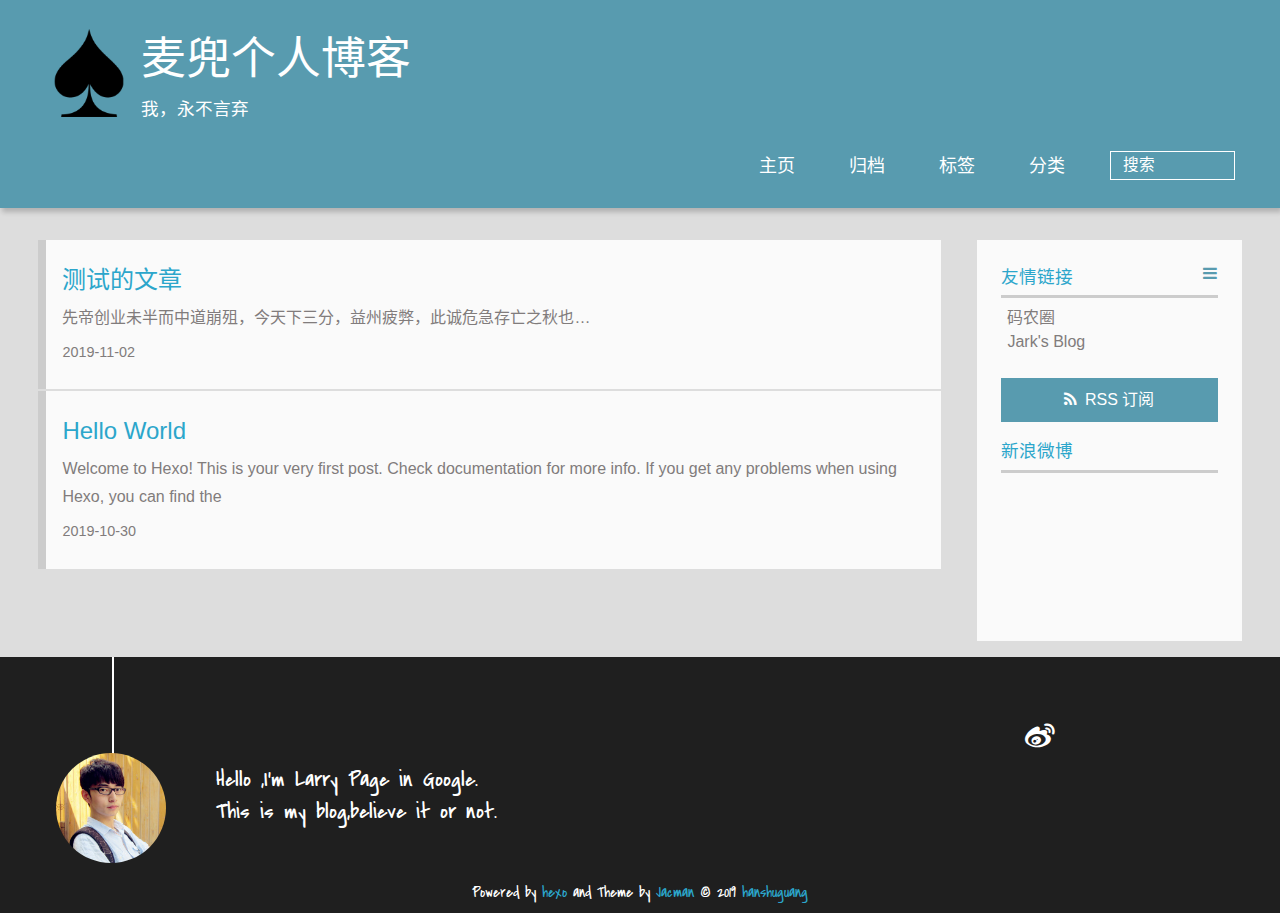
<file: index.html>
<!DOCTYPE HTML>
<html lang="zh-CN">
<head>
  <meta charset="UTF-8">
  
    <title>麦兜个人博客</title>
    <meta name="viewport" content="width=device-width, initial-scale=1,user-scalable=no">
    
    <meta name="author" content="hanshuguang">
    

    
    <meta name="description" content="hello,every body!~">
<meta property="og:type" content="website">
<meta property="og:title" content="麦兜个人博客">
<meta property="og:url" content="http:&#x2F;&#x2F;hanshuguangtj.github.io&#x2F;index.html">
<meta property="og:site_name" content="麦兜个人博客">
<meta property="og:description" content="hello,every body!~">
<meta property="og:locale" content="zh-CN">
<meta name="twitter:card" content="summary">

    
    <link rel="alternative" href="/atom.xml" title="麦兜个人博客" type="application/atom+xml">
    
    
    <link rel="icon" href="/img/favicon.ico">
    
    
    <link rel="apple-touch-icon" href="/img/jacman.jpg">
    <link rel="apple-touch-icon-precomposed" href="/img/jacman.jpg">
    
    <link rel="stylesheet" href="/css/style.css">
</head>

  <body>
    <header>
      
<div>
		
			<div id="imglogo">
				<a href="/"><img src="/img/logo.png" alt="麦兜个人博客" title="麦兜个人博客"/></a>
			</div>
			
			<div id="textlogo">
				<h1 class="site-name"><a href="/" title="麦兜个人博客">麦兜个人博客</a></h1>
				<h2 class="blog-motto">我，永不言弃</h2>
			</div>
			<div class="navbar"><a class="navbutton navmobile" href="#" title="菜单">
			</a></div>
			<nav class="animated">
				<ul>
					<ul>
					 
						<li><a href="/">主页</a></li>
					
						<li><a href="/archives">归档</a></li>
					
						<li><a href="/tags">标签</a></li>
					
						<li><a href="/categories">分类</a></li>
					
					<li>
 					
					<form class="search" action="//google.com/search" method="get" accept-charset="utf-8">
						<label>Search</label>
						<input type="search" id="search" name="q" autocomplete="off" maxlength="20" placeholder="搜索" />
						<input type="hidden" name="q" value="site:hanshuguangtj.github.io">
					</form>
					
					</li>
				</ul>
			</nav>			
</div>
    </header>
    <div id="container">
      <div id="main">

  
<section class="post" itemscope itemprop="blogitem">
  
    <a href="/2019/11/02/测试的文章/" title="测试的文章" itemprop="url">
  
    <h1 itemprop="name">测试的文章</h1>
    
     
       <p itemprop="description" >先帝创业未半而中道崩殂，今天下三分，益州疲弊，此诚危急存亡之秋也…</p>
      
    
    <time datetime="2019-11-02T02:46:50.000Z" itemprop="datePublished">2019-11-02</time>
  </a>
</section>






  
<section class="post" itemscope itemprop="blogitem">
  
    <a href="/2019/10/30/hello-world/" title="Hello World" itemprop="url">
  
    <h1 itemprop="name">Hello World</h1>
    
     
           <p itemprop="description" >Welcome to Hexo! This is your very first post. Check documentation for more info. If you get any problems when using Hexo, you can find the </p>
        
    
    <time datetime="2019-10-30T12:32:57.566Z" itemprop="datePublished">2019-10-30</time>
  </a>
</section>







</div>
      <div class="openaside"><a class="navbutton" href="#" title="显示侧边栏"></a></div>

<div id="asidepart">
<div class="closeaside"><a class="closebutton" href="#" title="隐藏侧边栏"></a></div>
<aside class="clearfix">

  


  

  

  <div class="linkslist">
  <p class="asidetitle">友情链接</p>
    <ul>
        
          <li>
            
            	<a href="https://coderq.com" target="_blank" title="一个面向程序员交流分享的新一代社区">码农圈</a>
            
          </li>
        
          <li>
            
            	<a href="http://wuchong.me" target="_blank" title="Jark&#39;s Blog">Jark&#39;s Blog</a>
            
          </li>
        
    </ul>
</div>

  


  <div class="rsspart">
	<a href="/atom.xml" target="_blank" title="rss">RSS 订阅</a>
</div>

  <div class="weiboshow">
  <p class="asidetitle">新浪微博</p>
    <iframe width="100%" height="119" class="share_self"  frameborder="0" scrolling="no" src="http://widget.weibo.com/weiboshow/index.php?language=&width=0&height=119&fansRow=2&ptype=1&speed=0&skin=9&isTitle=1&noborder=1&isWeibo=0&isFans=0&uid=&verifier=b3593ceb&dpc=1"></iframe>
</div>


</aside>
</div>
    </div>
    <footer><div id="footer" >
	
	<div class="line">
		<span></span>
		<div class="author"></div>
	</div>
	
	
	<section class="info">
		<p> Hello ,I&#39;m Larry Page in Google. <br/>
			This is my blog,believe it or not.</p>
	</section>
	 
	<div class="social-font" class="clearfix">
		
		<a href="http://weibo.com/2176287895" target="_blank" class="icon-weibo" title="微博"></a>
		
		
		
		
		
		
		
		
		
		
	</div>
			
		

		<p class="copyright">
		Powered by <a href="http://hexo.io" target="_blank" title="hexo">hexo</a> and Theme by <a href="https://github.com/wuchong/jacman" target="_blank" title="Jacman">Jacman</a> © 2019 
		
		<a href="/about" target="_blank" title="hanshuguang">hanshuguang</a>
		
		
		</p>
</div>
</footer>
    <script src="/js/jquery-2.0.3.min.js"></script>
<script src="/js/jquery.imagesloaded.min.js"></script>
<script src="/js/gallery.js"></script>
<script src="/js/jquery.qrcode-0.12.0.min.js"></script>

<script type="text/javascript">
$(document).ready(function(){ 
  $('.navbar').click(function(){
    $('header nav').toggleClass('shownav');
  });
  var myWidth = 0;
  function getSize(){
    if( typeof( window.innerWidth ) == 'number' ) {
      myWidth = window.innerWidth;
    } else if( document.documentElement && document.documentElement.clientWidth) {
      myWidth = document.documentElement.clientWidth;
    };
  };
  var m = $('#main'),
      a = $('#asidepart'),
      c = $('.closeaside'),
      o = $('.openaside');
  c.click(function(){
    a.addClass('fadeOut').css('display', 'none');
    o.css('display', 'block').addClass('fadeIn');
    m.addClass('moveMain');
  });
  o.click(function(){
    o.css('display', 'none').removeClass('beforeFadeIn');
    a.css('display', 'block').removeClass('fadeOut').addClass('fadeIn');      
    m.removeClass('moveMain');
  });
  $(window).scroll(function(){
    o.css("top",Math.max(80,260-$(this).scrollTop()));
  });
  
  $(window).resize(function(){
    getSize(); 
    if (myWidth >= 1024) {
      $('header nav').removeClass('shownav');
    }else{
      m.removeClass('moveMain');
      a.css('display', 'block').removeClass('fadeOut');
      o.css('display', 'none');
        
    }
  });
});
</script>












<link rel="stylesheet" href="/fancybox/jquery.fancybox.css" media="screen" type="text/css">
<script src="/fancybox/jquery.fancybox.pack.js"></script>
<script type="text/javascript">
$(document).ready(function(){ 
  $('.article-content').each(function(i){
    $(this).find('img').each(function(){
      if ($(this).parent().hasClass('fancybox')) return;
      var alt = this.alt;
      if (alt) $(this).after('<span class="caption">' + alt + '</span>');
      $(this).wrap('<a href="' + this.src + '" title="' + alt + '" class="fancybox"></a>');
    });
    $(this).find('.fancybox').each(function(){
      $(this).attr('rel', 'article' + i);
    });
  });
  if($.fancybox){
    $('.fancybox').fancybox();
  }
}); 
</script>



<!-- Analytics Begin -->

<script type="text/javascript">var cnzz_protocol = (("https:" == document.location.protocol) ? "https://" : "http://");document.write(unescape("%3Cspan id='cnzz_stat_icon_1278171048'%3E%3C/span%3E%3Cscript src='" + cnzz_protocol + "s9.cnzz.com/z_stat.php%3Fid%3D1278171048' type='text/javascript'%3E%3C/script%3E"));</script>

<!-- Analytics End -->

<!-- Totop Begin -->

	<div id="totop">
	<a title="返回顶部"><img src="/img/scrollup.png"/></a>
	</div>
	<script src="/js/totop.js"></script>

<!-- Totop End -->

<!-- MathJax Begin -->
<!-- mathjax config similar to math.stackexchange -->


<!-- MathJax End -->

<!-- Tiny_search Begin -->

<!-- Tiny_search End -->

  </body>
 </html>
</file>
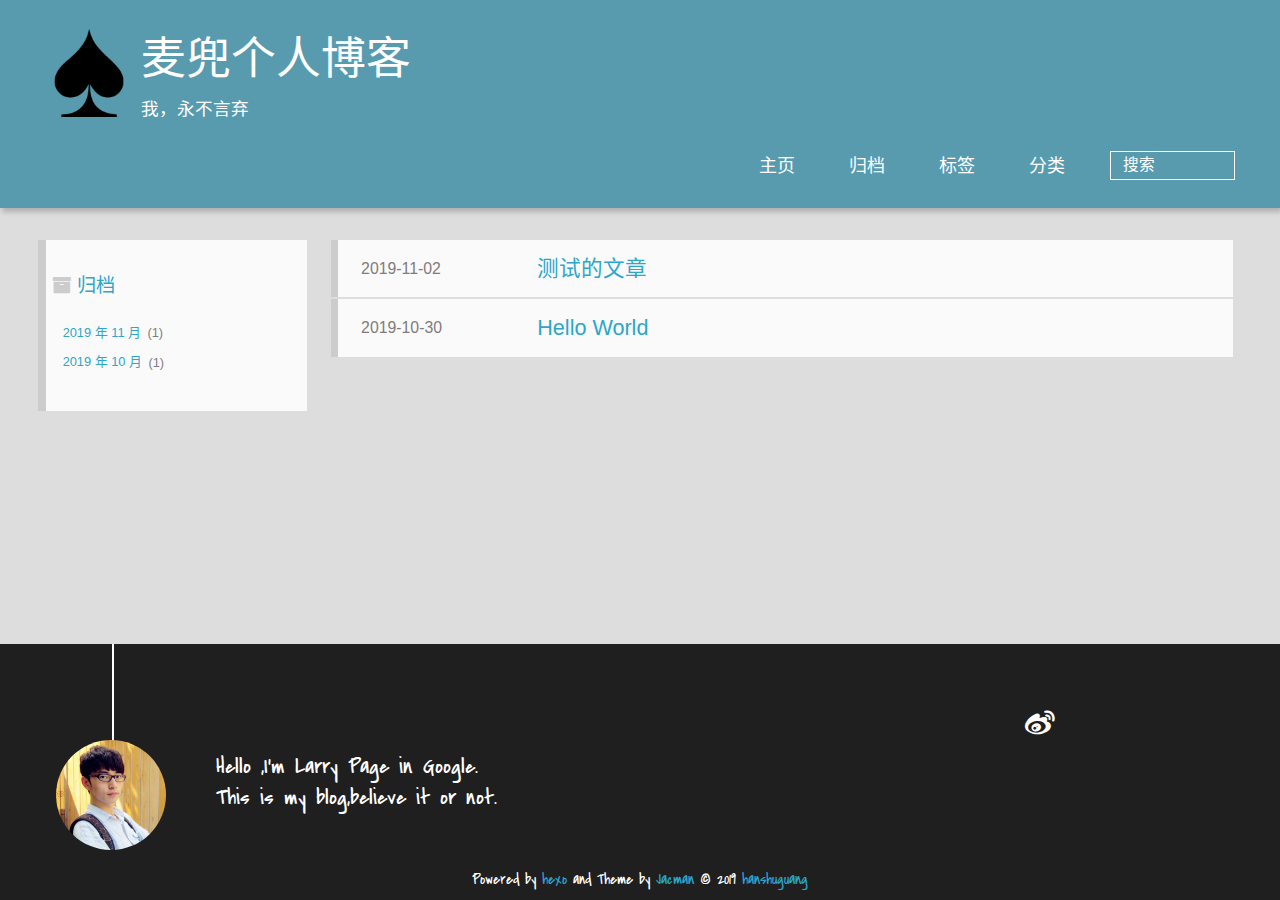
<file: archives/index.html>
<!DOCTYPE HTML>
<html lang="zh-CN">
<head>
  <meta charset="UTF-8">
  
    <title>归档 | 麦兜个人博客</title>
    <meta name="viewport" content="width=device-width, initial-scale=1,user-scalable=no">
    
    <meta name="author" content="hanshuguang">
    

    
    <meta name="description" content="hello,every body!~">
<meta property="og:type" content="website">
<meta property="og:title" content="麦兜个人博客">
<meta property="og:url" content="http:&#x2F;&#x2F;hanshuguangtj.github.io&#x2F;archives&#x2F;index.html">
<meta property="og:site_name" content="麦兜个人博客">
<meta property="og:description" content="hello,every body!~">
<meta property="og:locale" content="zh-CN">
<meta name="twitter:card" content="summary">

    
    <link rel="alternative" href="/atom.xml" title="麦兜个人博客" type="application/atom+xml">
    
    
    <link rel="icon" href="/img/favicon.ico">
    
    
    <link rel="apple-touch-icon" href="/img/jacman.jpg">
    <link rel="apple-touch-icon-precomposed" href="/img/jacman.jpg">
    
    <link rel="stylesheet" href="/css/style.css">
</head>

    <body>
      <header>
        
<div>
		
			<div id="imglogo">
				<a href="/"><img src="/img/logo.png" alt="麦兜个人博客" title="麦兜个人博客"/></a>
			</div>
			
			<div id="textlogo">
				<h1 class="site-name"><a href="/" title="麦兜个人博客">麦兜个人博客</a></h1>
				<h2 class="blog-motto">我，永不言弃</h2>
			</div>
			<div class="navbar"><a class="navbutton navmobile" href="#" title="菜单">
			</a></div>
			<nav class="animated">
				<ul>
					<ul>
					 
						<li><a href="/">主页</a></li>
					
						<li><a href="/archives">归档</a></li>
					
						<li><a href="/tags">标签</a></li>
					
						<li><a href="/categories">分类</a></li>
					
					<li>
 					
					<form class="search" action="//google.com/search" method="get" accept-charset="utf-8">
						<label>Search</label>
						<input type="search" id="search" name="q" autocomplete="off" maxlength="20" placeholder="搜索" />
						<input type="hidden" name="q" value="site:hanshuguangtj.github.io">
					</form>
					
					</li>
				</ul>
			</nav>			
</div>
      </header>
      <div id="container">
        

<div class="archive-title" >
  <h2 class="archive-icon">归档</h2>
  
  <div class="archiveslist archive-float clearfix">
   <ul class="archive-list"><li class="archive-list-item"><a class="archive-list-link" href="/archives/2019/11/">2019 年 11 月</a><span class="archive-list-count">1</span></li><li class="archive-list-item"><a class="archive-list-link" href="/archives/2019/10/">2019 年 10 月</a><span class="archive-list-count">1</span></li></ul>
 </div>
  
</div>
<div id="main" class="archive-part clearfix">
  <div id="archive-page">

  <section class="post" itemscope itemprop="blogPost">
  
    <a href="/2019/11/02/测试的文章/" title="测试的文章" itemprop="url">
  

    <time datetime="2019-11-02T02:46:50.000Z" itemprop="datePublished">2019-11-02</time>


    <h1 itemprop="name">测试的文章</h1>

  </a>
</section>

  <section class="post" itemscope itemprop="blogPost">
  
    <a href="/2019/10/30/hello-world/" title="Hello World" itemprop="url">
  

    <time datetime="2019-10-30T12:32:57.566Z" itemprop="datePublished">2019-10-30</time>


    <h1 itemprop="name">Hello World</h1>

  </a>
</section>


  </div>
</div>

      </div>
      <footer><div id="footer" >
	
	<div class="line">
		<span></span>
		<div class="author"></div>
	</div>
	
	
	<section class="info">
		<p> Hello ,I&#39;m Larry Page in Google. <br/>
			This is my blog,believe it or not.</p>
	</section>
	 
	<div class="social-font" class="clearfix">
		
		<a href="http://weibo.com/2176287895" target="_blank" class="icon-weibo" title="微博"></a>
		
		
		
		
		
		
		
		
		
		
	</div>
			
		

		<p class="copyright">
		Powered by <a href="http://hexo.io" target="_blank" title="hexo">hexo</a> and Theme by <a href="https://github.com/wuchong/jacman" target="_blank" title="Jacman">Jacman</a> © 2019 
		
		<a href="/about" target="_blank" title="hanshuguang">hanshuguang</a>
		
		
		</p>
</div>
</footer>
      <script src="/js/jquery-2.0.3.min.js"></script>
<script src="/js/jquery.imagesloaded.min.js"></script>
<script src="/js/gallery.js"></script>
<script src="/js/jquery.qrcode-0.12.0.min.js"></script>

<script type="text/javascript">
$(document).ready(function(){ 
  $('.navbar').click(function(){
    $('header nav').toggleClass('shownav');
  });
  var myWidth = 0;
  function getSize(){
    if( typeof( window.innerWidth ) == 'number' ) {
      myWidth = window.innerWidth;
    } else if( document.documentElement && document.documentElement.clientWidth) {
      myWidth = document.documentElement.clientWidth;
    };
  };
  var m = $('#main'),
      a = $('#asidepart'),
      c = $('.closeaside'),
      o = $('.openaside');
  c.click(function(){
    a.addClass('fadeOut').css('display', 'none');
    o.css('display', 'block').addClass('fadeIn');
    m.addClass('moveMain');
  });
  o.click(function(){
    o.css('display', 'none').removeClass('beforeFadeIn');
    a.css('display', 'block').removeClass('fadeOut').addClass('fadeIn');      
    m.removeClass('moveMain');
  });
  $(window).scroll(function(){
    o.css("top",Math.max(80,260-$(this).scrollTop()));
  });
  
  $(window).resize(function(){
    getSize(); 
    if (myWidth >= 1024) {
      $('header nav').removeClass('shownav');
    }else{
      m.removeClass('moveMain');
      a.css('display', 'block').removeClass('fadeOut');
      o.css('display', 'none');
        
    }
  });
});
</script>












<link rel="stylesheet" href="/fancybox/jquery.fancybox.css" media="screen" type="text/css">
<script src="/fancybox/jquery.fancybox.pack.js"></script>
<script type="text/javascript">
$(document).ready(function(){ 
  $('.article-content').each(function(i){
    $(this).find('img').each(function(){
      if ($(this).parent().hasClass('fancybox')) return;
      var alt = this.alt;
      if (alt) $(this).after('<span class="caption">' + alt + '</span>');
      $(this).wrap('<a href="' + this.src + '" title="' + alt + '" class="fancybox"></a>');
    });
    $(this).find('.fancybox').each(function(){
      $(this).attr('rel', 'article' + i);
    });
  });
  if($.fancybox){
    $('.fancybox').fancybox();
  }
}); 
</script>



<!-- Analytics Begin -->

<script type="text/javascript">var cnzz_protocol = (("https:" == document.location.protocol) ? "https://" : "http://");document.write(unescape("%3Cspan id='cnzz_stat_icon_1278171048'%3E%3C/span%3E%3Cscript src='" + cnzz_protocol + "s9.cnzz.com/z_stat.php%3Fid%3D1278171048' type='text/javascript'%3E%3C/script%3E"));</script>

<!-- Analytics End -->

<!-- Totop Begin -->

	<div id="totop">
	<a title="返回顶部"><img src="/img/scrollup.png"/></a>
	</div>
	<script src="/js/totop.js"></script>

<!-- Totop End -->

<!-- MathJax Begin -->
<!-- mathjax config similar to math.stackexchange -->


<!-- MathJax End -->

<!-- Tiny_search Begin -->

<!-- Tiny_search End -->

    </body>
   </html>
</file>
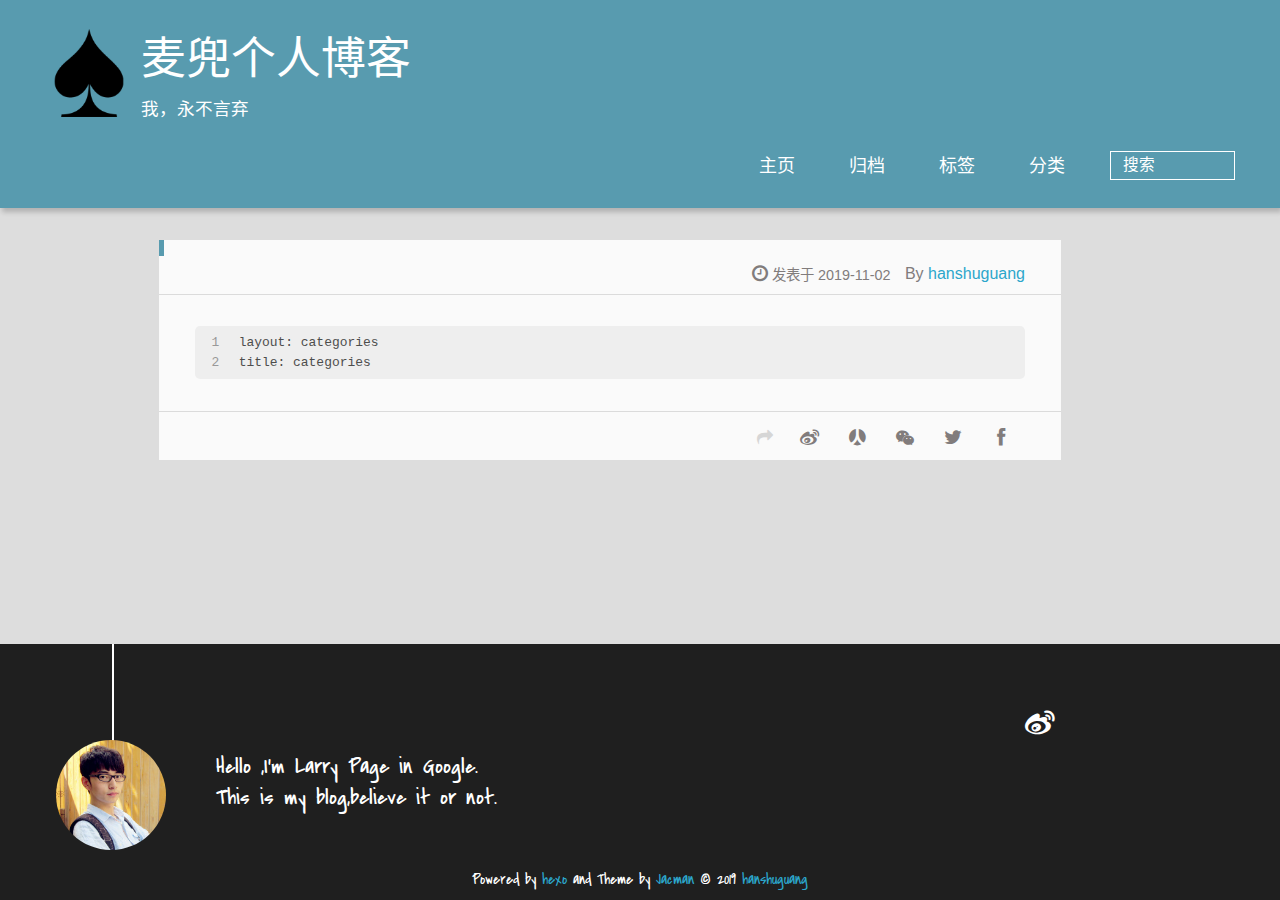
<file: categories/index.html>
<!DOCTYPE HTML>
<html lang="zh-CN">
<head>
  <meta charset="UTF-8">
  
    <title>麦兜个人博客</title>
    <meta name="viewport" content="width=device-width, initial-scale=1,user-scalable=no">
    
    <meta name="author" content="hanshuguang">
    

    
    <meta name="description" content="12layout: categoriestitle: categories">
<meta property="og:type" content="website">
<meta property="og:title" content="麦兜个人博客">
<meta property="og:url" content="http:&#x2F;&#x2F;hanshuguangtj.github.io&#x2F;categories&#x2F;index.html">
<meta property="og:site_name" content="麦兜个人博客">
<meta property="og:description" content="12layout: categoriestitle: categories">
<meta property="og:locale" content="zh-CN">
<meta property="og:updated_time" content="2019-11-02T03:56:25.238Z">
<meta name="twitter:card" content="summary">

    
    <link rel="alternative" href="/atom.xml" title="麦兜个人博客" type="application/atom+xml">
    
    
    <link rel="icon" href="/img/favicon.ico">
    
    
    <link rel="apple-touch-icon" href="/img/jacman.jpg">
    <link rel="apple-touch-icon-precomposed" href="/img/jacman.jpg">
    
    <link rel="stylesheet" href="/css/style.css">
</head>

      <body>
        <header>
          
<div>
		
			<div id="imglogo">
				<a href="/"><img src="/img/logo.png" alt="麦兜个人博客" title="麦兜个人博客"/></a>
			</div>
			
			<div id="textlogo">
				<h1 class="site-name"><a href="/" title="麦兜个人博客">麦兜个人博客</a></h1>
				<h2 class="blog-motto">我，永不言弃</h2>
			</div>
			<div class="navbar"><a class="navbutton navmobile" href="#" title="菜单">
			</a></div>
			<nav class="animated">
				<ul>
					<ul>
					 
						<li><a href="/">主页</a></li>
					
						<li><a href="/archives">归档</a></li>
					
						<li><a href="/tags">标签</a></li>
					
						<li><a href="/categories">分类</a></li>
					
					<li>
 					
					<form class="search" action="//google.com/search" method="get" accept-charset="utf-8">
						<label>Search</label>
						<input type="search" id="search" name="q" autocomplete="off" maxlength="20" placeholder="搜索" />
						<input type="hidden" name="q" value="site:hanshuguangtj.github.io">
					</form>
					
					</li>
				</ul>
			</nav>			
</div>
        </header>
        <div id="container">
          <div id="main" class="page" itemscope itemprop="blogPost">
  
	<article itemprop="articleBody"> 
		<header class="article-info clearfix">
  <h1 itemprop="name">
    
      <a href="/categories/index.html" title="" itemprop="url"></a>
  </h1>
  <p class="article-author">By
       
		<a href="/about" title="hanshuguang" target="_blank" itemprop="author">hanshuguang</a>
		
  <p class="article-time">
    <time datetime="2019-11-02T03:56:25.238Z" itemprop="datePublished"> 发表于 2019-11-02</time>
    
  </p>
</header>
	<div class="article-content">
		
		<figure class="highlight plain"><table><tr><td class="gutter"><pre><span class="line">1</span><br><span class="line">2</span><br></pre></td><td class="code"><pre><span class="line">layout: categories</span><br><span class="line">title: categories</span><br></pre></td></tr></table></figure>
  
	</div>
		<footer class="article-footer clearfix">
<div class="article-catetags">


</div>



	<div class="article-share" id="share">
	
	  <div data-url="http://hanshuguangtj.github.io/categories/index.html" data-title="麦兜个人博客" data-tsina="" class="share clearfix">
	  </div>
	
	</div>


</footer>

   	       
	</article>
	
	



</div>  
        </div>
        <footer><div id="footer" >
	
	<div class="line">
		<span></span>
		<div class="author"></div>
	</div>
	
	
	<section class="info">
		<p> Hello ,I&#39;m Larry Page in Google. <br/>
			This is my blog,believe it or not.</p>
	</section>
	 
	<div class="social-font" class="clearfix">
		
		<a href="http://weibo.com/2176287895" target="_blank" class="icon-weibo" title="微博"></a>
		
		
		
		
		
		
		
		
		
		
	</div>
			
		

		<p class="copyright">
		Powered by <a href="http://hexo.io" target="_blank" title="hexo">hexo</a> and Theme by <a href="https://github.com/wuchong/jacman" target="_blank" title="Jacman">Jacman</a> © 2019 
		
		<a href="/about" target="_blank" title="hanshuguang">hanshuguang</a>
		
		
		</p>
</div>
</footer>
        <script src="/js/jquery-2.0.3.min.js"></script>
<script src="/js/jquery.imagesloaded.min.js"></script>
<script src="/js/gallery.js"></script>
<script src="/js/jquery.qrcode-0.12.0.min.js"></script>

<script type="text/javascript">
$(document).ready(function(){ 
  $('.navbar').click(function(){
    $('header nav').toggleClass('shownav');
  });
  var myWidth = 0;
  function getSize(){
    if( typeof( window.innerWidth ) == 'number' ) {
      myWidth = window.innerWidth;
    } else if( document.documentElement && document.documentElement.clientWidth) {
      myWidth = document.documentElement.clientWidth;
    };
  };
  var m = $('#main'),
      a = $('#asidepart'),
      c = $('.closeaside'),
      o = $('.openaside');
  c.click(function(){
    a.addClass('fadeOut').css('display', 'none');
    o.css('display', 'block').addClass('fadeIn');
    m.addClass('moveMain');
  });
  o.click(function(){
    o.css('display', 'none').removeClass('beforeFadeIn');
    a.css('display', 'block').removeClass('fadeOut').addClass('fadeIn');      
    m.removeClass('moveMain');
  });
  $(window).scroll(function(){
    o.css("top",Math.max(80,260-$(this).scrollTop()));
  });
  
  $(window).resize(function(){
    getSize(); 
    if (myWidth >= 1024) {
      $('header nav').removeClass('shownav');
    }else{
      m.removeClass('moveMain');
      a.css('display', 'block').removeClass('fadeOut');
      o.css('display', 'none');
        
    }
  });
});
</script>


<script type="text/javascript">
$(document).ready(function(){ 
  var $this = $('.share'),
      url = $this.attr('data-url'),
      encodedUrl = encodeURIComponent(url),
      title = $this.attr('data-title'),
      tsina = $this.attr('data-tsina'),
      description = $this.attr('description');
  var html = [
  '<div class="hoverqrcode clearfix"></div>',
  '<a class="overlay" id="qrcode"></a>',
  '<a href="https://www.facebook.com/sharer.php?u=' + encodedUrl + '" class="article-share-facebook" target="_blank" title="Facebook"></a>',
  '<a href="https://twitter.com/intent/tweet?url=' + encodedUrl + '" class="article-share-twitter" target="_blank" title="Twitter"></a>',
  '<a href="#qrcode" class="article-share-qrcode" title="微信"></a>',
  '<a href="http://widget.renren.com/dialog/share?resourceUrl=' + encodedUrl + '&srcUrl=' + encodedUrl + '&title=' + title +'" class="article-share-renren" target="_blank" title="人人"></a>',
  '<a href="http://service.weibo.com/share/share.php?title='+title+'&url='+encodedUrl +'&ralateUid='+ tsina +'&searchPic=true&style=number' +'" class="article-share-weibo" target="_blank" title="微博"></a>',
  '<span title="Share to"></span>'
  ].join('');
  $this.append(html);

  $('.hoverqrcode').hide();

  var myWidth = 0;
  function updatehoverqrcode(){
    if( typeof( window.innerWidth ) == 'number' ) {
      myWidth = window.innerWidth;
    } else if( document.documentElement && document.documentElement.clientWidth) {
      myWidth = document.documentElement.clientWidth;
    };
    var qrsize = myWidth > 1024 ? 200:100;
    var options = {render: 'image', size: qrsize, fill: '#2ca6cb', text: url, radius: 0.5, quiet: 1};
    var p = $('.article-share-qrcode').position();
    $('.hoverqrcode').empty().css('width', qrsize).css('height', qrsize)
                          .css('left', p.left-qrsize/2+20).css('top', p.top-qrsize-10)
                          .qrcode(options);
  };
  $(window).resize(function(){
    $('.hoverqrcode').hide();
  });
  $('.article-share-qrcode').click(function(){
    updatehoverqrcode();
    $('.hoverqrcode').toggle();
  });
  $('.article-share-qrcode').hover(function(){}, function(){
      $('.hoverqrcode').hide();
  });
});   
</script>











<link rel="stylesheet" href="/fancybox/jquery.fancybox.css" media="screen" type="text/css">
<script src="/fancybox/jquery.fancybox.pack.js"></script>
<script type="text/javascript">
$(document).ready(function(){ 
  $('.article-content').each(function(i){
    $(this).find('img').each(function(){
      if ($(this).parent().hasClass('fancybox')) return;
      var alt = this.alt;
      if (alt) $(this).after('<span class="caption">' + alt + '</span>');
      $(this).wrap('<a href="' + this.src + '" title="' + alt + '" class="fancybox"></a>');
    });
    $(this).find('.fancybox').each(function(){
      $(this).attr('rel', 'article' + i);
    });
  });
  if($.fancybox){
    $('.fancybox').fancybox();
  }
}); 
</script>



<!-- Analytics Begin -->

<script type="text/javascript">var cnzz_protocol = (("https:" == document.location.protocol) ? "https://" : "http://");document.write(unescape("%3Cspan id='cnzz_stat_icon_1278171048'%3E%3C/span%3E%3Cscript src='" + cnzz_protocol + "s9.cnzz.com/z_stat.php%3Fid%3D1278171048' type='text/javascript'%3E%3C/script%3E"));</script>

<!-- Analytics End -->

<!-- Totop Begin -->

	<div id="totop">
	<a title="返回顶部"><img src="/img/scrollup.png"/></a>
	</div>
	<script src="/js/totop.js"></script>

<!-- Totop End -->

<!-- MathJax Begin -->
<!-- mathjax config similar to math.stackexchange -->


<!-- MathJax End -->

<!-- Tiny_search Begin -->

<!-- Tiny_search End -->

      </body>
     </html>
</file>
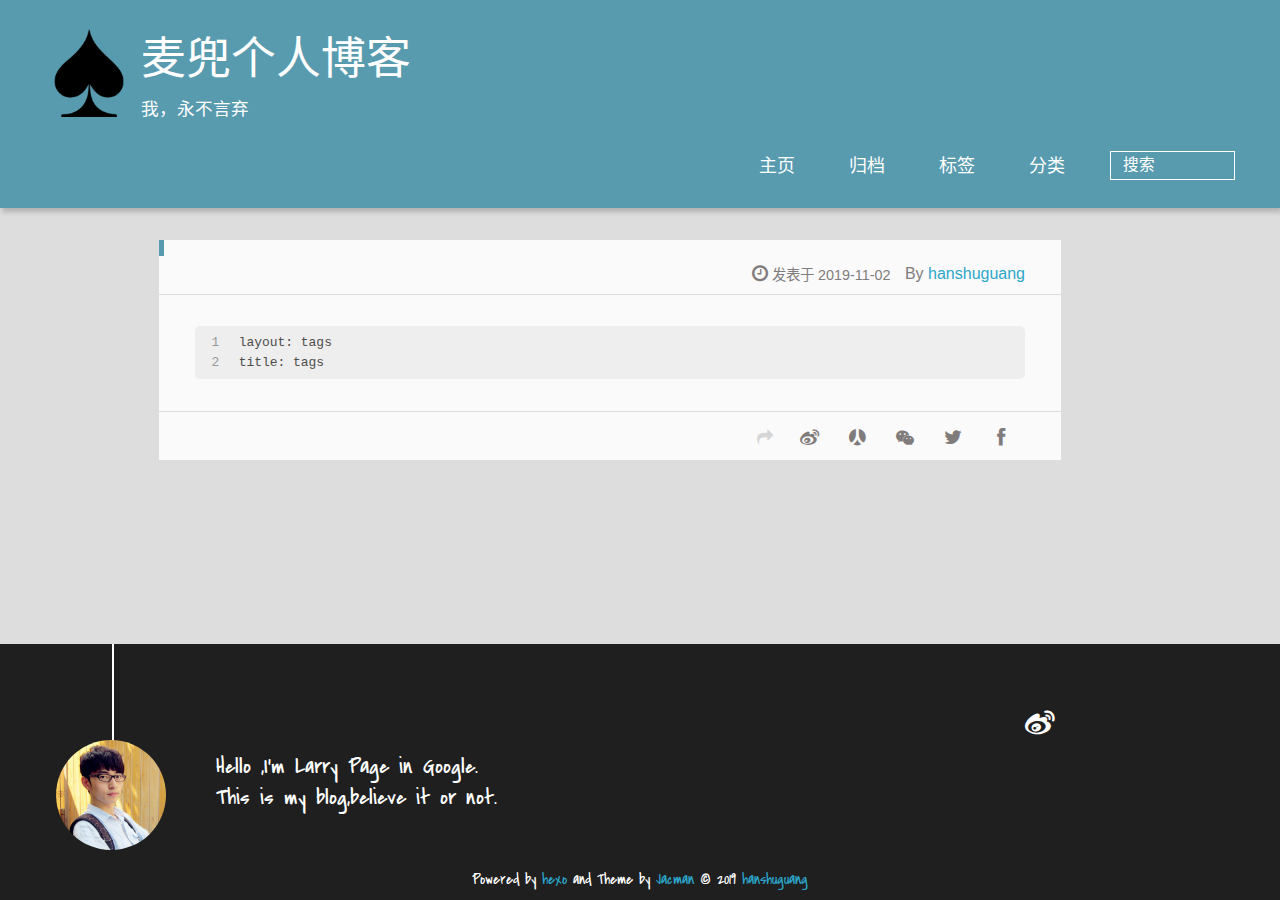
<file: tags/index.html>
<!DOCTYPE HTML>
<html lang="zh-CN">
<head>
  <meta charset="UTF-8">
  
    <title>麦兜个人博客</title>
    <meta name="viewport" content="width=device-width, initial-scale=1,user-scalable=no">
    
    <meta name="author" content="hanshuguang">
    

    
    <meta name="description" content="12layout: tagstitle: tags">
<meta property="og:type" content="website">
<meta property="og:title" content="麦兜个人博客">
<meta property="og:url" content="http:&#x2F;&#x2F;hanshuguangtj.github.io&#x2F;tags&#x2F;index.html">
<meta property="og:site_name" content="麦兜个人博客">
<meta property="og:description" content="12layout: tagstitle: tags">
<meta property="og:locale" content="zh-CN">
<meta property="og:updated_time" content="2019-11-02T03:56:36.953Z">
<meta name="twitter:card" content="summary">

    
    <link rel="alternative" href="/atom.xml" title="麦兜个人博客" type="application/atom+xml">
    
    
    <link rel="icon" href="/img/favicon.ico">
    
    
    <link rel="apple-touch-icon" href="/img/jacman.jpg">
    <link rel="apple-touch-icon-precomposed" href="/img/jacman.jpg">
    
    <link rel="stylesheet" href="/css/style.css">
</head>

      <body>
        <header>
          
<div>
		
			<div id="imglogo">
				<a href="/"><img src="/img/logo.png" alt="麦兜个人博客" title="麦兜个人博客"/></a>
			</div>
			
			<div id="textlogo">
				<h1 class="site-name"><a href="/" title="麦兜个人博客">麦兜个人博客</a></h1>
				<h2 class="blog-motto">我，永不言弃</h2>
			</div>
			<div class="navbar"><a class="navbutton navmobile" href="#" title="菜单">
			</a></div>
			<nav class="animated">
				<ul>
					<ul>
					 
						<li><a href="/">主页</a></li>
					
						<li><a href="/archives">归档</a></li>
					
						<li><a href="/tags">标签</a></li>
					
						<li><a href="/categories">分类</a></li>
					
					<li>
 					
					<form class="search" action="//google.com/search" method="get" accept-charset="utf-8">
						<label>Search</label>
						<input type="search" id="search" name="q" autocomplete="off" maxlength="20" placeholder="搜索" />
						<input type="hidden" name="q" value="site:hanshuguangtj.github.io">
					</form>
					
					</li>
				</ul>
			</nav>			
</div>
        </header>
        <div id="container">
          <div id="main" class="page" itemscope itemprop="blogPost">
  
	<article itemprop="articleBody"> 
		<header class="article-info clearfix">
  <h1 itemprop="name">
    
      <a href="/tags/index.html" title="" itemprop="url"></a>
  </h1>
  <p class="article-author">By
       
		<a href="/about" title="hanshuguang" target="_blank" itemprop="author">hanshuguang</a>
		
  <p class="article-time">
    <time datetime="2019-11-02T03:56:36.953Z" itemprop="datePublished"> 发表于 2019-11-02</time>
    
  </p>
</header>
	<div class="article-content">
		
		<figure class="highlight plain"><table><tr><td class="gutter"><pre><span class="line">1</span><br><span class="line">2</span><br></pre></td><td class="code"><pre><span class="line">layout: tags</span><br><span class="line">title: tags</span><br></pre></td></tr></table></figure>

  
	</div>
		<footer class="article-footer clearfix">
<div class="article-catetags">


</div>



	<div class="article-share" id="share">
	
	  <div data-url="http://hanshuguangtj.github.io/tags/index.html" data-title="麦兜个人博客" data-tsina="" class="share clearfix">
	  </div>
	
	</div>


</footer>

   	       
	</article>
	
	



</div>  
        </div>
        <footer><div id="footer" >
	
	<div class="line">
		<span></span>
		<div class="author"></div>
	</div>
	
	
	<section class="info">
		<p> Hello ,I&#39;m Larry Page in Google. <br/>
			This is my blog,believe it or not.</p>
	</section>
	 
	<div class="social-font" class="clearfix">
		
		<a href="http://weibo.com/2176287895" target="_blank" class="icon-weibo" title="微博"></a>
		
		
		
		
		
		
		
		
		
		
	</div>
			
		

		<p class="copyright">
		Powered by <a href="http://hexo.io" target="_blank" title="hexo">hexo</a> and Theme by <a href="https://github.com/wuchong/jacman" target="_blank" title="Jacman">Jacman</a> © 2019 
		
		<a href="/about" target="_blank" title="hanshuguang">hanshuguang</a>
		
		
		</p>
</div>
</footer>
        <script src="/js/jquery-2.0.3.min.js"></script>
<script src="/js/jquery.imagesloaded.min.js"></script>
<script src="/js/gallery.js"></script>
<script src="/js/jquery.qrcode-0.12.0.min.js"></script>

<script type="text/javascript">
$(document).ready(function(){ 
  $('.navbar').click(function(){
    $('header nav').toggleClass('shownav');
  });
  var myWidth = 0;
  function getSize(){
    if( typeof( window.innerWidth ) == 'number' ) {
      myWidth = window.innerWidth;
    } else if( document.documentElement && document.documentElement.clientWidth) {
      myWidth = document.documentElement.clientWidth;
    };
  };
  var m = $('#main'),
      a = $('#asidepart'),
      c = $('.closeaside'),
      o = $('.openaside');
  c.click(function(){
    a.addClass('fadeOut').css('display', 'none');
    o.css('display', 'block').addClass('fadeIn');
    m.addClass('moveMain');
  });
  o.click(function(){
    o.css('display', 'none').removeClass('beforeFadeIn');
    a.css('display', 'block').removeClass('fadeOut').addClass('fadeIn');      
    m.removeClass('moveMain');
  });
  $(window).scroll(function(){
    o.css("top",Math.max(80,260-$(this).scrollTop()));
  });
  
  $(window).resize(function(){
    getSize(); 
    if (myWidth >= 1024) {
      $('header nav').removeClass('shownav');
    }else{
      m.removeClass('moveMain');
      a.css('display', 'block').removeClass('fadeOut');
      o.css('display', 'none');
        
    }
  });
});
</script>


<script type="text/javascript">
$(document).ready(function(){ 
  var $this = $('.share'),
      url = $this.attr('data-url'),
      encodedUrl = encodeURIComponent(url),
      title = $this.attr('data-title'),
      tsina = $this.attr('data-tsina'),
      description = $this.attr('description');
  var html = [
  '<div class="hoverqrcode clearfix"></div>',
  '<a class="overlay" id="qrcode"></a>',
  '<a href="https://www.facebook.com/sharer.php?u=' + encodedUrl + '" class="article-share-facebook" target="_blank" title="Facebook"></a>',
  '<a href="https://twitter.com/intent/tweet?url=' + encodedUrl + '" class="article-share-twitter" target="_blank" title="Twitter"></a>',
  '<a href="#qrcode" class="article-share-qrcode" title="微信"></a>',
  '<a href="http://widget.renren.com/dialog/share?resourceUrl=' + encodedUrl + '&srcUrl=' + encodedUrl + '&title=' + title +'" class="article-share-renren" target="_blank" title="人人"></a>',
  '<a href="http://service.weibo.com/share/share.php?title='+title+'&url='+encodedUrl +'&ralateUid='+ tsina +'&searchPic=true&style=number' +'" class="article-share-weibo" target="_blank" title="微博"></a>',
  '<span title="Share to"></span>'
  ].join('');
  $this.append(html);

  $('.hoverqrcode').hide();

  var myWidth = 0;
  function updatehoverqrcode(){
    if( typeof( window.innerWidth ) == 'number' ) {
      myWidth = window.innerWidth;
    } else if( document.documentElement && document.documentElement.clientWidth) {
      myWidth = document.documentElement.clientWidth;
    };
    var qrsize = myWidth > 1024 ? 200:100;
    var options = {render: 'image', size: qrsize, fill: '#2ca6cb', text: url, radius: 0.5, quiet: 1};
    var p = $('.article-share-qrcode').position();
    $('.hoverqrcode').empty().css('width', qrsize).css('height', qrsize)
                          .css('left', p.left-qrsize/2+20).css('top', p.top-qrsize-10)
                          .qrcode(options);
  };
  $(window).resize(function(){
    $('.hoverqrcode').hide();
  });
  $('.article-share-qrcode').click(function(){
    updatehoverqrcode();
    $('.hoverqrcode').toggle();
  });
  $('.article-share-qrcode').hover(function(){}, function(){
      $('.hoverqrcode').hide();
  });
});   
</script>











<link rel="stylesheet" href="/fancybox/jquery.fancybox.css" media="screen" type="text/css">
<script src="/fancybox/jquery.fancybox.pack.js"></script>
<script type="text/javascript">
$(document).ready(function(){ 
  $('.article-content').each(function(i){
    $(this).find('img').each(function(){
      if ($(this).parent().hasClass('fancybox')) return;
      var alt = this.alt;
      if (alt) $(this).after('<span class="caption">' + alt + '</span>');
      $(this).wrap('<a href="' + this.src + '" title="' + alt + '" class="fancybox"></a>');
    });
    $(this).find('.fancybox').each(function(){
      $(this).attr('rel', 'article' + i);
    });
  });
  if($.fancybox){
    $('.fancybox').fancybox();
  }
}); 
</script>



<!-- Analytics Begin -->

<script type="text/javascript">var cnzz_protocol = (("https:" == document.location.protocol) ? "https://" : "http://");document.write(unescape("%3Cspan id='cnzz_stat_icon_1278171048'%3E%3C/span%3E%3Cscript src='" + cnzz_protocol + "s9.cnzz.com/z_stat.php%3Fid%3D1278171048' type='text/javascript'%3E%3C/script%3E"));</script>

<!-- Analytics End -->

<!-- Totop Begin -->

	<div id="totop">
	<a title="返回顶部"><img src="/img/scrollup.png"/></a>
	</div>
	<script src="/js/totop.js"></script>

<!-- Totop End -->

<!-- MathJax Begin -->
<!-- mathjax config similar to math.stackexchange -->


<!-- MathJax End -->

<!-- Tiny_search Begin -->

<!-- Tiny_search End -->

      </body>
     </html>
</file>
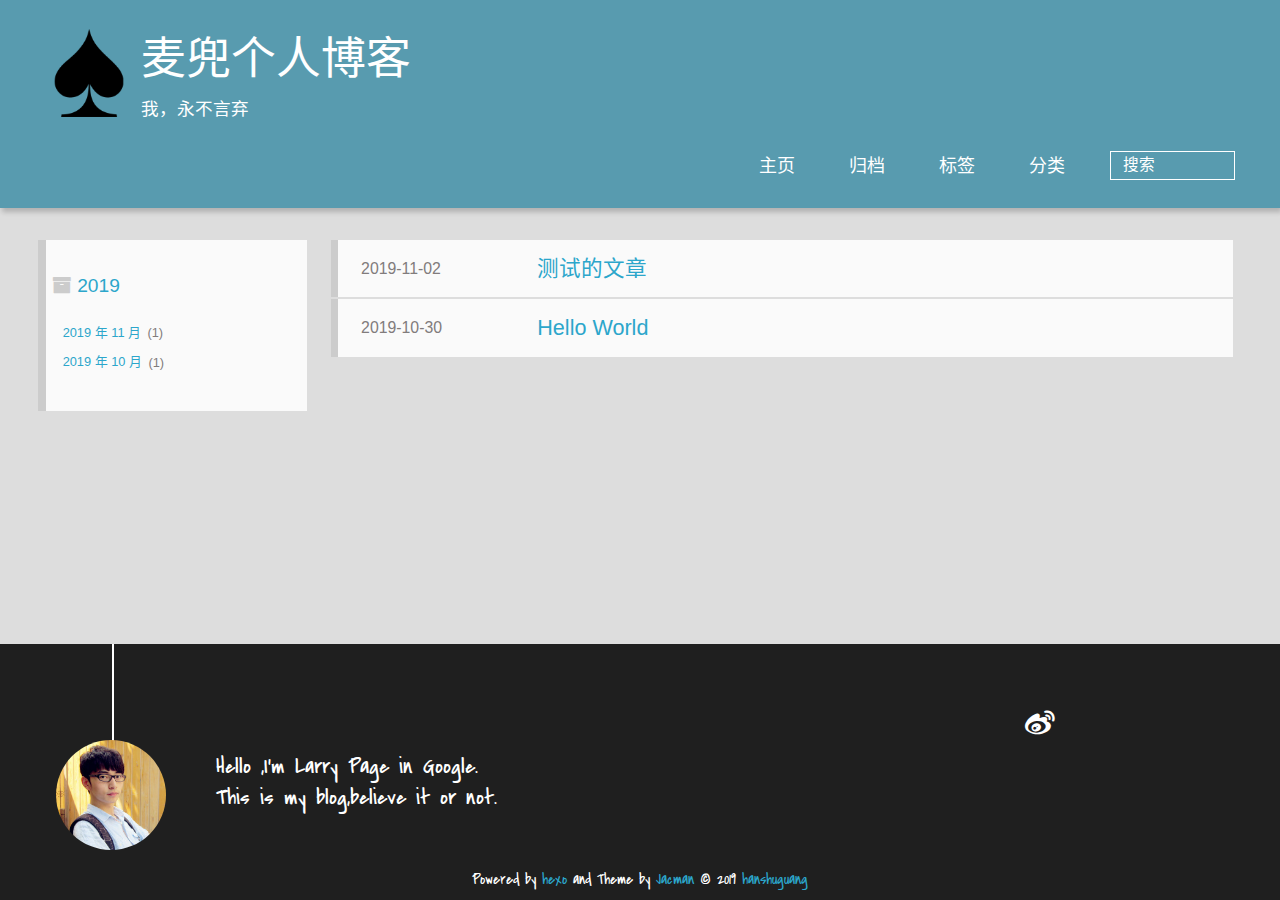
<file: archives/2019/index.html>
<!DOCTYPE HTML>
<html lang="zh-CN">
<head>
  <meta charset="UTF-8">
  
    <title>归档: 2019 | 麦兜个人博客</title>
    <meta name="viewport" content="width=device-width, initial-scale=1,user-scalable=no">
    
    <meta name="author" content="hanshuguang">
    

    
    <meta name="description" content="hello,every body!~">
<meta property="og:type" content="website">
<meta property="og:title" content="麦兜个人博客">
<meta property="og:url" content="http:&#x2F;&#x2F;hanshuguangtj.github.io&#x2F;archives&#x2F;2019&#x2F;index.html">
<meta property="og:site_name" content="麦兜个人博客">
<meta property="og:description" content="hello,every body!~">
<meta property="og:locale" content="zh-CN">
<meta name="twitter:card" content="summary">

    
    <link rel="alternative" href="/atom.xml" title="麦兜个人博客" type="application/atom+xml">
    
    
    <link rel="icon" href="/img/favicon.ico">
    
    
    <link rel="apple-touch-icon" href="/img/jacman.jpg">
    <link rel="apple-touch-icon-precomposed" href="/img/jacman.jpg">
    
    <link rel="stylesheet" href="/css/style.css">
</head>

    <body>
      <header>
        
<div>
		
			<div id="imglogo">
				<a href="/"><img src="/img/logo.png" alt="麦兜个人博客" title="麦兜个人博客"/></a>
			</div>
			
			<div id="textlogo">
				<h1 class="site-name"><a href="/" title="麦兜个人博客">麦兜个人博客</a></h1>
				<h2 class="blog-motto">我，永不言弃</h2>
			</div>
			<div class="navbar"><a class="navbutton navmobile" href="#" title="菜单">
			</a></div>
			<nav class="animated">
				<ul>
					<ul>
					 
						<li><a href="/">主页</a></li>
					
						<li><a href="/archives">归档</a></li>
					
						<li><a href="/tags">标签</a></li>
					
						<li><a href="/categories">分类</a></li>
					
					<li>
 					
					<form class="search" action="//google.com/search" method="get" accept-charset="utf-8">
						<label>Search</label>
						<input type="search" id="search" name="q" autocomplete="off" maxlength="20" placeholder="搜索" />
						<input type="hidden" name="q" value="site:hanshuguangtj.github.io">
					</form>
					
					</li>
				</ul>
			</nav>			
</div>
      </header>
      <div id="container">
        

<div class="archive-title" >
  <h2 class="archive-icon">2019</h2>
  
  <div class="archiveslist archive-float clearfix">
   <ul class="archive-list"><li class="archive-list-item"><a class="archive-list-link" href="/archives/2019/11/">2019 年 11 月</a><span class="archive-list-count">1</span></li><li class="archive-list-item"><a class="archive-list-link" href="/archives/2019/10/">2019 年 10 月</a><span class="archive-list-count">1</span></li></ul>
 </div>
  
</div>
<div id="main" class="archive-part clearfix">
  <div id="archive-page">

  <section class="post" itemscope itemprop="blogPost">
  
    <a href="/2019/11/02/测试的文章/" title="测试的文章" itemprop="url">
  

    <time datetime="2019-11-02T02:46:50.000Z" itemprop="datePublished">2019-11-02</time>


    <h1 itemprop="name">测试的文章</h1>

  </a>
</section>

  <section class="post" itemscope itemprop="blogPost">
  
    <a href="/2019/10/30/hello-world/" title="Hello World" itemprop="url">
  

    <time datetime="2019-10-30T12:32:57.566Z" itemprop="datePublished">2019-10-30</time>


    <h1 itemprop="name">Hello World</h1>

  </a>
</section>


  </div>
</div>

      </div>
      <footer><div id="footer" >
	
	<div class="line">
		<span></span>
		<div class="author"></div>
	</div>
	
	
	<section class="info">
		<p> Hello ,I&#39;m Larry Page in Google. <br/>
			This is my blog,believe it or not.</p>
	</section>
	 
	<div class="social-font" class="clearfix">
		
		<a href="http://weibo.com/2176287895" target="_blank" class="icon-weibo" title="微博"></a>
		
		
		
		
		
		
		
		
		
		
	</div>
			
		

		<p class="copyright">
		Powered by <a href="http://hexo.io" target="_blank" title="hexo">hexo</a> and Theme by <a href="https://github.com/wuchong/jacman" target="_blank" title="Jacman">Jacman</a> © 2019 
		
		<a href="/about" target="_blank" title="hanshuguang">hanshuguang</a>
		
		
		</p>
</div>
</footer>
      <script src="/js/jquery-2.0.3.min.js"></script>
<script src="/js/jquery.imagesloaded.min.js"></script>
<script src="/js/gallery.js"></script>
<script src="/js/jquery.qrcode-0.12.0.min.js"></script>

<script type="text/javascript">
$(document).ready(function(){ 
  $('.navbar').click(function(){
    $('header nav').toggleClass('shownav');
  });
  var myWidth = 0;
  function getSize(){
    if( typeof( window.innerWidth ) == 'number' ) {
      myWidth = window.innerWidth;
    } else if( document.documentElement && document.documentElement.clientWidth) {
      myWidth = document.documentElement.clientWidth;
    };
  };
  var m = $('#main'),
      a = $('#asidepart'),
      c = $('.closeaside'),
      o = $('.openaside');
  c.click(function(){
    a.addClass('fadeOut').css('display', 'none');
    o.css('display', 'block').addClass('fadeIn');
    m.addClass('moveMain');
  });
  o.click(function(){
    o.css('display', 'none').removeClass('beforeFadeIn');
    a.css('display', 'block').removeClass('fadeOut').addClass('fadeIn');      
    m.removeClass('moveMain');
  });
  $(window).scroll(function(){
    o.css("top",Math.max(80,260-$(this).scrollTop()));
  });
  
  $(window).resize(function(){
    getSize(); 
    if (myWidth >= 1024) {
      $('header nav').removeClass('shownav');
    }else{
      m.removeClass('moveMain');
      a.css('display', 'block').removeClass('fadeOut');
      o.css('display', 'none');
        
    }
  });
});
</script>












<link rel="stylesheet" href="/fancybox/jquery.fancybox.css" media="screen" type="text/css">
<script src="/fancybox/jquery.fancybox.pack.js"></script>
<script type="text/javascript">
$(document).ready(function(){ 
  $('.article-content').each(function(i){
    $(this).find('img').each(function(){
      if ($(this).parent().hasClass('fancybox')) return;
      var alt = this.alt;
      if (alt) $(this).after('<span class="caption">' + alt + '</span>');
      $(this).wrap('<a href="' + this.src + '" title="' + alt + '" class="fancybox"></a>');
    });
    $(this).find('.fancybox').each(function(){
      $(this).attr('rel', 'article' + i);
    });
  });
  if($.fancybox){
    $('.fancybox').fancybox();
  }
}); 
</script>



<!-- Analytics Begin -->

<script type="text/javascript">var cnzz_protocol = (("https:" == document.location.protocol) ? "https://" : "http://");document.write(unescape("%3Cspan id='cnzz_stat_icon_1278171048'%3E%3C/span%3E%3Cscript src='" + cnzz_protocol + "s9.cnzz.com/z_stat.php%3Fid%3D1278171048' type='text/javascript'%3E%3C/script%3E"));</script>

<!-- Analytics End -->

<!-- Totop Begin -->

	<div id="totop">
	<a title="返回顶部"><img src="/img/scrollup.png"/></a>
	</div>
	<script src="/js/totop.js"></script>

<!-- Totop End -->

<!-- MathJax Begin -->
<!-- mathjax config similar to math.stackexchange -->


<!-- MathJax End -->

<!-- Tiny_search Begin -->

<!-- Tiny_search End -->

    </body>
   </html>
</file>
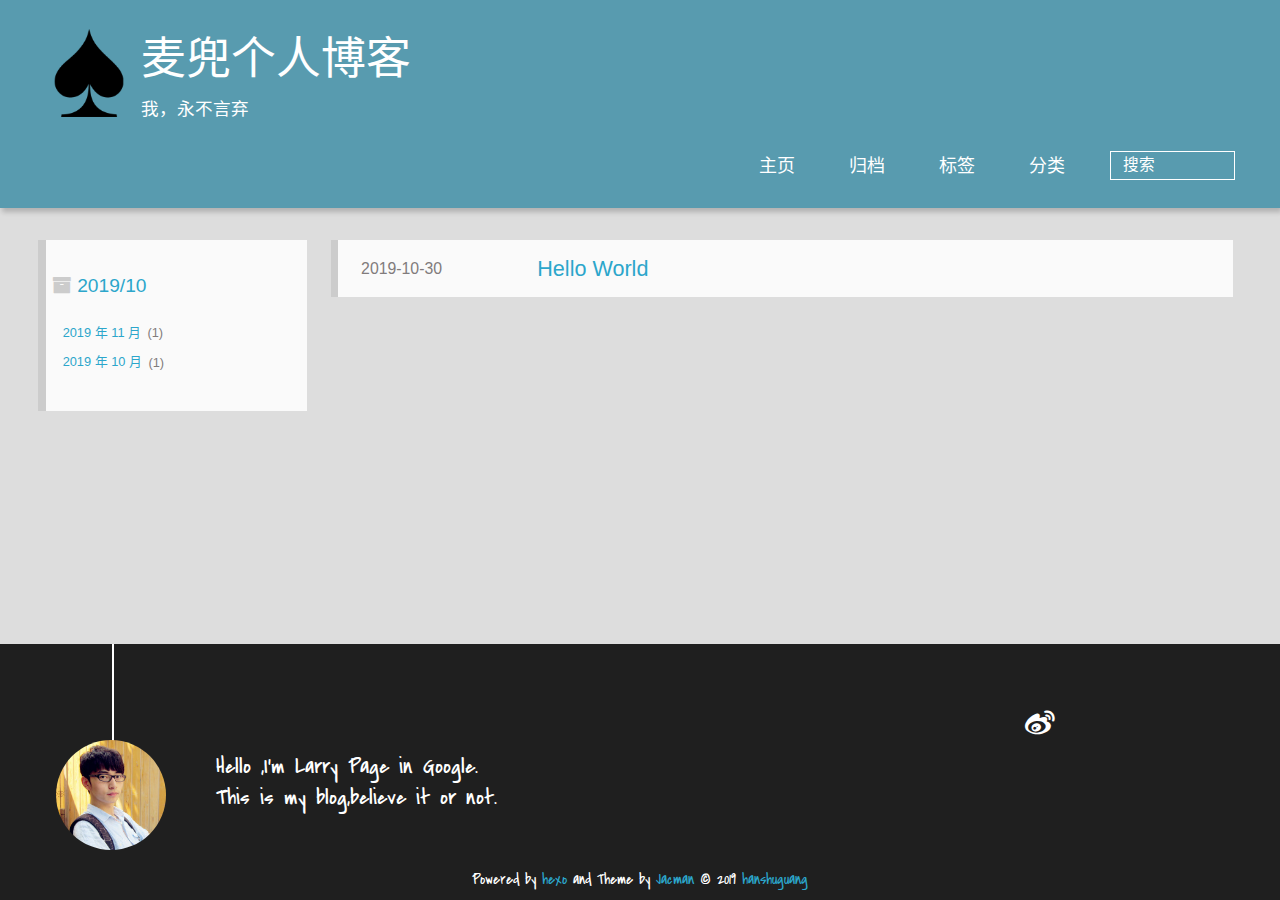
<file: archives/2019/10/index.html>
<!DOCTYPE HTML>
<html lang="zh-CN">
<head>
  <meta charset="UTF-8">
  
    <title>归档: 2019/10 | 麦兜个人博客</title>
    <meta name="viewport" content="width=device-width, initial-scale=1,user-scalable=no">
    
    <meta name="author" content="hanshuguang">
    

    
    <meta name="description" content="hello,every body!~">
<meta property="og:type" content="website">
<meta property="og:title" content="麦兜个人博客">
<meta property="og:url" content="http:&#x2F;&#x2F;hanshuguangtj.github.io&#x2F;archives&#x2F;2019&#x2F;10&#x2F;index.html">
<meta property="og:site_name" content="麦兜个人博客">
<meta property="og:description" content="hello,every body!~">
<meta property="og:locale" content="zh-CN">
<meta name="twitter:card" content="summary">

    
    <link rel="alternative" href="/atom.xml" title="麦兜个人博客" type="application/atom+xml">
    
    
    <link rel="icon" href="/img/favicon.ico">
    
    
    <link rel="apple-touch-icon" href="/img/jacman.jpg">
    <link rel="apple-touch-icon-precomposed" href="/img/jacman.jpg">
    
    <link rel="stylesheet" href="/css/style.css">
</head>

    <body>
      <header>
        
<div>
		
			<div id="imglogo">
				<a href="/"><img src="/img/logo.png" alt="麦兜个人博客" title="麦兜个人博客"/></a>
			</div>
			
			<div id="textlogo">
				<h1 class="site-name"><a href="/" title="麦兜个人博客">麦兜个人博客</a></h1>
				<h2 class="blog-motto">我，永不言弃</h2>
			</div>
			<div class="navbar"><a class="navbutton navmobile" href="#" title="菜单">
			</a></div>
			<nav class="animated">
				<ul>
					<ul>
					 
						<li><a href="/">主页</a></li>
					
						<li><a href="/archives">归档</a></li>
					
						<li><a href="/tags">标签</a></li>
					
						<li><a href="/categories">分类</a></li>
					
					<li>
 					
					<form class="search" action="//google.com/search" method="get" accept-charset="utf-8">
						<label>Search</label>
						<input type="search" id="search" name="q" autocomplete="off" maxlength="20" placeholder="搜索" />
						<input type="hidden" name="q" value="site:hanshuguangtj.github.io">
					</form>
					
					</li>
				</ul>
			</nav>			
</div>
      </header>
      <div id="container">
        

<div class="archive-title" >
  <h2 class="archive-icon">2019/10</h2>
  
  <div class="archiveslist archive-float clearfix">
   <ul class="archive-list"><li class="archive-list-item"><a class="archive-list-link" href="/archives/2019/11/">2019 年 11 月</a><span class="archive-list-count">1</span></li><li class="archive-list-item"><a class="archive-list-link" href="/archives/2019/10/">2019 年 10 月</a><span class="archive-list-count">1</span></li></ul>
 </div>
  
</div>
<div id="main" class="archive-part clearfix">
  <div id="archive-page">

  <section class="post" itemscope itemprop="blogPost">
  
    <a href="/2019/10/30/hello-world/" title="Hello World" itemprop="url">
  

    <time datetime="2019-10-30T12:32:57.566Z" itemprop="datePublished">2019-10-30</time>


    <h1 itemprop="name">Hello World</h1>

  </a>
</section>


  </div>
</div>

      </div>
      <footer><div id="footer" >
	
	<div class="line">
		<span></span>
		<div class="author"></div>
	</div>
	
	
	<section class="info">
		<p> Hello ,I&#39;m Larry Page in Google. <br/>
			This is my blog,believe it or not.</p>
	</section>
	 
	<div class="social-font" class="clearfix">
		
		<a href="http://weibo.com/2176287895" target="_blank" class="icon-weibo" title="微博"></a>
		
		
		
		
		
		
		
		
		
		
	</div>
			
		

		<p class="copyright">
		Powered by <a href="http://hexo.io" target="_blank" title="hexo">hexo</a> and Theme by <a href="https://github.com/wuchong/jacman" target="_blank" title="Jacman">Jacman</a> © 2019 
		
		<a href="/about" target="_blank" title="hanshuguang">hanshuguang</a>
		
		
		</p>
</div>
</footer>
      <script src="/js/jquery-2.0.3.min.js"></script>
<script src="/js/jquery.imagesloaded.min.js"></script>
<script src="/js/gallery.js"></script>
<script src="/js/jquery.qrcode-0.12.0.min.js"></script>

<script type="text/javascript">
$(document).ready(function(){ 
  $('.navbar').click(function(){
    $('header nav').toggleClass('shownav');
  });
  var myWidth = 0;
  function getSize(){
    if( typeof( window.innerWidth ) == 'number' ) {
      myWidth = window.innerWidth;
    } else if( document.documentElement && document.documentElement.clientWidth) {
      myWidth = document.documentElement.clientWidth;
    };
  };
  var m = $('#main'),
      a = $('#asidepart'),
      c = $('.closeaside'),
      o = $('.openaside');
  c.click(function(){
    a.addClass('fadeOut').css('display', 'none');
    o.css('display', 'block').addClass('fadeIn');
    m.addClass('moveMain');
  });
  o.click(function(){
    o.css('display', 'none').removeClass('beforeFadeIn');
    a.css('display', 'block').removeClass('fadeOut').addClass('fadeIn');      
    m.removeClass('moveMain');
  });
  $(window).scroll(function(){
    o.css("top",Math.max(80,260-$(this).scrollTop()));
  });
  
  $(window).resize(function(){
    getSize(); 
    if (myWidth >= 1024) {
      $('header nav').removeClass('shownav');
    }else{
      m.removeClass('moveMain');
      a.css('display', 'block').removeClass('fadeOut');
      o.css('display', 'none');
        
    }
  });
});
</script>












<link rel="stylesheet" href="/fancybox/jquery.fancybox.css" media="screen" type="text/css">
<script src="/fancybox/jquery.fancybox.pack.js"></script>
<script type="text/javascript">
$(document).ready(function(){ 
  $('.article-content').each(function(i){
    $(this).find('img').each(function(){
      if ($(this).parent().hasClass('fancybox')) return;
      var alt = this.alt;
      if (alt) $(this).after('<span class="caption">' + alt + '</span>');
      $(this).wrap('<a href="' + this.src + '" title="' + alt + '" class="fancybox"></a>');
    });
    $(this).find('.fancybox').each(function(){
      $(this).attr('rel', 'article' + i);
    });
  });
  if($.fancybox){
    $('.fancybox').fancybox();
  }
}); 
</script>



<!-- Analytics Begin -->

<script type="text/javascript">var cnzz_protocol = (("https:" == document.location.protocol) ? "https://" : "http://");document.write(unescape("%3Cspan id='cnzz_stat_icon_1278171048'%3E%3C/span%3E%3Cscript src='" + cnzz_protocol + "s9.cnzz.com/z_stat.php%3Fid%3D1278171048' type='text/javascript'%3E%3C/script%3E"));</script>

<!-- Analytics End -->

<!-- Totop Begin -->

	<div id="totop">
	<a title="返回顶部"><img src="/img/scrollup.png"/></a>
	</div>
	<script src="/js/totop.js"></script>

<!-- Totop End -->

<!-- MathJax Begin -->
<!-- mathjax config similar to math.stackexchange -->


<!-- MathJax End -->

<!-- Tiny_search Begin -->

<!-- Tiny_search End -->

    </body>
   </html>
</file>
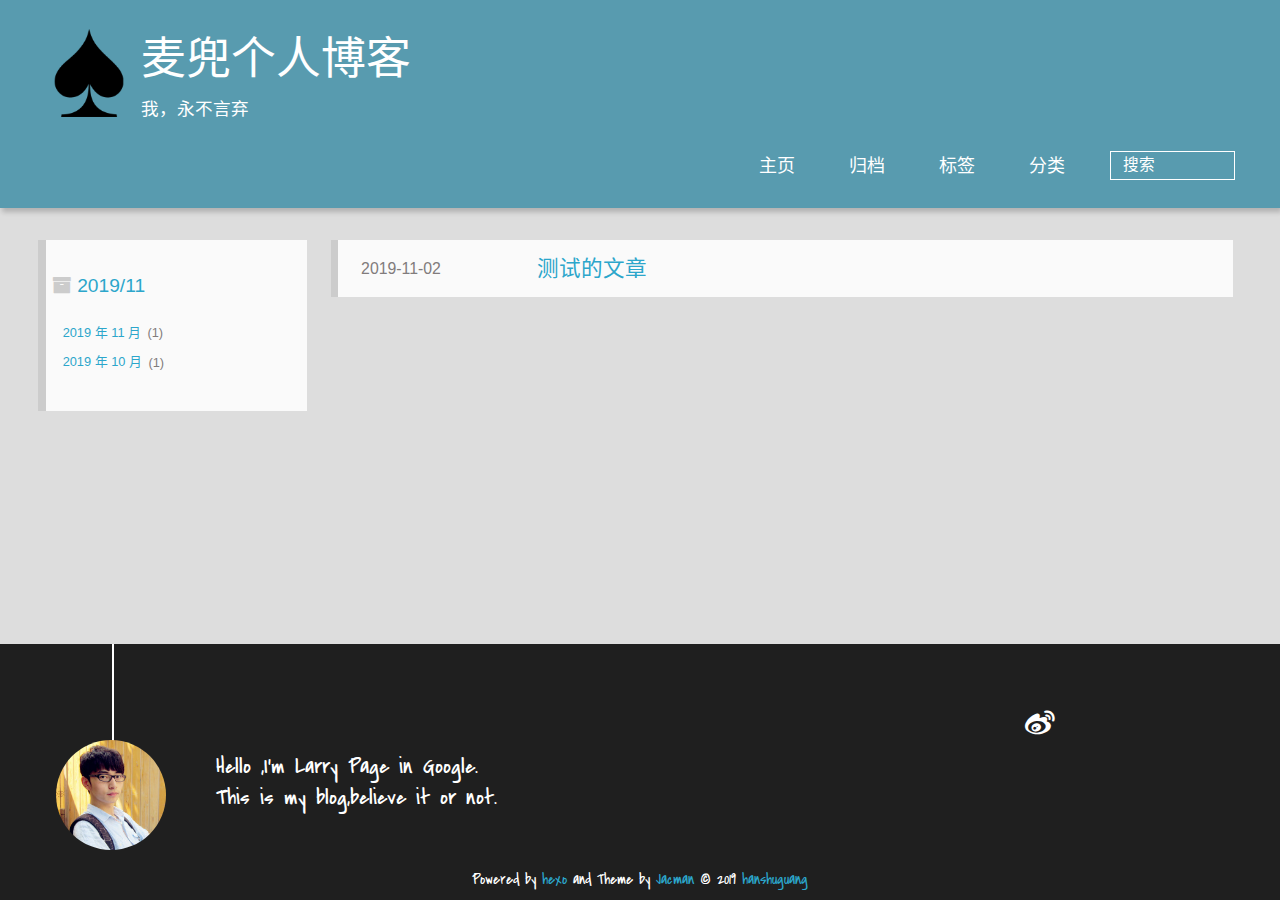
<file: archives/2019/11/index.html>
<!DOCTYPE HTML>
<html lang="zh-CN">
<head>
  <meta charset="UTF-8">
  
    <title>归档: 2019/11 | 麦兜个人博客</title>
    <meta name="viewport" content="width=device-width, initial-scale=1,user-scalable=no">
    
    <meta name="author" content="hanshuguang">
    

    
    <meta name="description" content="hello,every body!~">
<meta property="og:type" content="website">
<meta property="og:title" content="麦兜个人博客">
<meta property="og:url" content="http:&#x2F;&#x2F;hanshuguangtj.github.io&#x2F;archives&#x2F;2019&#x2F;11&#x2F;index.html">
<meta property="og:site_name" content="麦兜个人博客">
<meta property="og:description" content="hello,every body!~">
<meta property="og:locale" content="zh-CN">
<meta name="twitter:card" content="summary">

    
    <link rel="alternative" href="/atom.xml" title="麦兜个人博客" type="application/atom+xml">
    
    
    <link rel="icon" href="/img/favicon.ico">
    
    
    <link rel="apple-touch-icon" href="/img/jacman.jpg">
    <link rel="apple-touch-icon-precomposed" href="/img/jacman.jpg">
    
    <link rel="stylesheet" href="/css/style.css">
</head>

    <body>
      <header>
        
<div>
		
			<div id="imglogo">
				<a href="/"><img src="/img/logo.png" alt="麦兜个人博客" title="麦兜个人博客"/></a>
			</div>
			
			<div id="textlogo">
				<h1 class="site-name"><a href="/" title="麦兜个人博客">麦兜个人博客</a></h1>
				<h2 class="blog-motto">我，永不言弃</h2>
			</div>
			<div class="navbar"><a class="navbutton navmobile" href="#" title="菜单">
			</a></div>
			<nav class="animated">
				<ul>
					<ul>
					 
						<li><a href="/">主页</a></li>
					
						<li><a href="/archives">归档</a></li>
					
						<li><a href="/tags">标签</a></li>
					
						<li><a href="/categories">分类</a></li>
					
					<li>
 					
					<form class="search" action="//google.com/search" method="get" accept-charset="utf-8">
						<label>Search</label>
						<input type="search" id="search" name="q" autocomplete="off" maxlength="20" placeholder="搜索" />
						<input type="hidden" name="q" value="site:hanshuguangtj.github.io">
					</form>
					
					</li>
				</ul>
			</nav>			
</div>
      </header>
      <div id="container">
        

<div class="archive-title" >
  <h2 class="archive-icon">2019/11</h2>
  
  <div class="archiveslist archive-float clearfix">
   <ul class="archive-list"><li class="archive-list-item"><a class="archive-list-link" href="/archives/2019/11/">2019 年 11 月</a><span class="archive-list-count">1</span></li><li class="archive-list-item"><a class="archive-list-link" href="/archives/2019/10/">2019 年 10 月</a><span class="archive-list-count">1</span></li></ul>
 </div>
  
</div>
<div id="main" class="archive-part clearfix">
  <div id="archive-page">

  <section class="post" itemscope itemprop="blogPost">
  
    <a href="/2019/11/02/测试的文章/" title="测试的文章" itemprop="url">
  

    <time datetime="2019-11-02T02:46:50.000Z" itemprop="datePublished">2019-11-02</time>


    <h1 itemprop="name">测试的文章</h1>

  </a>
</section>


  </div>
</div>

      </div>
      <footer><div id="footer" >
	
	<div class="line">
		<span></span>
		<div class="author"></div>
	</div>
	
	
	<section class="info">
		<p> Hello ,I&#39;m Larry Page in Google. <br/>
			This is my blog,believe it or not.</p>
	</section>
	 
	<div class="social-font" class="clearfix">
		
		<a href="http://weibo.com/2176287895" target="_blank" class="icon-weibo" title="微博"></a>
		
		
		
		
		
		
		
		
		
		
	</div>
			
		

		<p class="copyright">
		Powered by <a href="http://hexo.io" target="_blank" title="hexo">hexo</a> and Theme by <a href="https://github.com/wuchong/jacman" target="_blank" title="Jacman">Jacman</a> © 2019 
		
		<a href="/about" target="_blank" title="hanshuguang">hanshuguang</a>
		
		
		</p>
</div>
</footer>
      <script src="/js/jquery-2.0.3.min.js"></script>
<script src="/js/jquery.imagesloaded.min.js"></script>
<script src="/js/gallery.js"></script>
<script src="/js/jquery.qrcode-0.12.0.min.js"></script>

<script type="text/javascript">
$(document).ready(function(){ 
  $('.navbar').click(function(){
    $('header nav').toggleClass('shownav');
  });
  var myWidth = 0;
  function getSize(){
    if( typeof( window.innerWidth ) == 'number' ) {
      myWidth = window.innerWidth;
    } else if( document.documentElement && document.documentElement.clientWidth) {
      myWidth = document.documentElement.clientWidth;
    };
  };
  var m = $('#main'),
      a = $('#asidepart'),
      c = $('.closeaside'),
      o = $('.openaside');
  c.click(function(){
    a.addClass('fadeOut').css('display', 'none');
    o.css('display', 'block').addClass('fadeIn');
    m.addClass('moveMain');
  });
  o.click(function(){
    o.css('display', 'none').removeClass('beforeFadeIn');
    a.css('display', 'block').removeClass('fadeOut').addClass('fadeIn');      
    m.removeClass('moveMain');
  });
  $(window).scroll(function(){
    o.css("top",Math.max(80,260-$(this).scrollTop()));
  });
  
  $(window).resize(function(){
    getSize(); 
    if (myWidth >= 1024) {
      $('header nav').removeClass('shownav');
    }else{
      m.removeClass('moveMain');
      a.css('display', 'block').removeClass('fadeOut');
      o.css('display', 'none');
        
    }
  });
});
</script>












<link rel="stylesheet" href="/fancybox/jquery.fancybox.css" media="screen" type="text/css">
<script src="/fancybox/jquery.fancybox.pack.js"></script>
<script type="text/javascript">
$(document).ready(function(){ 
  $('.article-content').each(function(i){
    $(this).find('img').each(function(){
      if ($(this).parent().hasClass('fancybox')) return;
      var alt = this.alt;
      if (alt) $(this).after('<span class="caption">' + alt + '</span>');
      $(this).wrap('<a href="' + this.src + '" title="' + alt + '" class="fancybox"></a>');
    });
    $(this).find('.fancybox').each(function(){
      $(this).attr('rel', 'article' + i);
    });
  });
  if($.fancybox){
    $('.fancybox').fancybox();
  }
}); 
</script>



<!-- Analytics Begin -->

<script type="text/javascript">var cnzz_protocol = (("https:" == document.location.protocol) ? "https://" : "http://");document.write(unescape("%3Cspan id='cnzz_stat_icon_1278171048'%3E%3C/span%3E%3Cscript src='" + cnzz_protocol + "s9.cnzz.com/z_stat.php%3Fid%3D1278171048' type='text/javascript'%3E%3C/script%3E"));</script>

<!-- Analytics End -->

<!-- Totop Begin -->

	<div id="totop">
	<a title="返回顶部"><img src="/img/scrollup.png"/></a>
	</div>
	<script src="/js/totop.js"></script>

<!-- Totop End -->

<!-- MathJax Begin -->
<!-- mathjax config similar to math.stackexchange -->


<!-- MathJax End -->

<!-- Tiny_search Begin -->

<!-- Tiny_search End -->

    </body>
   </html>
</file>
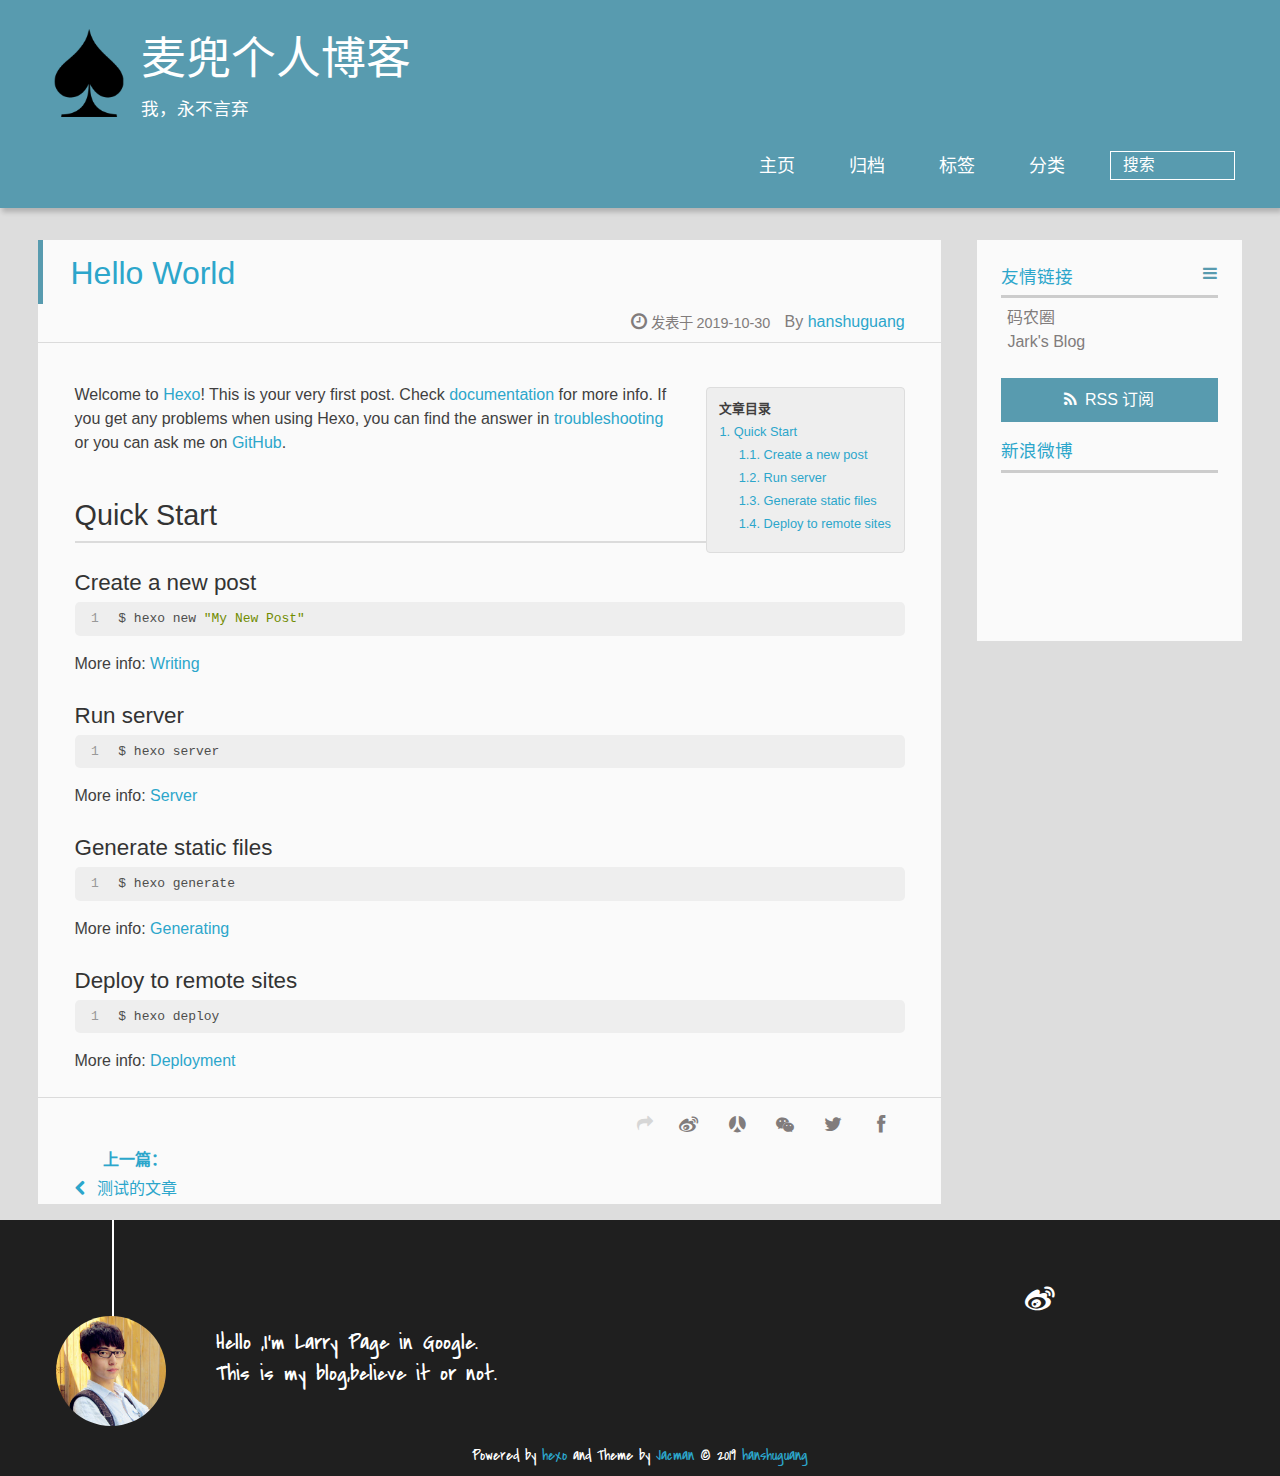
<file: 2019/10/30/hello-world/index.html>
<!DOCTYPE HTML>
<html lang="zh-CN">
<head>
  <meta charset="UTF-8">
  
    <title>Hello World | 麦兜个人博客</title>
    <meta name="viewport" content="width=device-width, initial-scale=1,user-scalable=no">
    
    <meta name="author" content="hanshuguang">
    

    
    <meta name="description" content="Welcome to Hexo! This is your very first post. Check documentation for more info. If you get any problems when using Hexo, you can find the answer in troubleshooting or you can ask me on GitHub. Quick">
<meta property="og:type" content="article">
<meta property="og:title" content="Hello World">
<meta property="og:url" content="http:&#x2F;&#x2F;hanshuguangtj.github.io&#x2F;2019&#x2F;10&#x2F;30&#x2F;hello-world&#x2F;index.html">
<meta property="og:site_name" content="麦兜个人博客">
<meta property="og:description" content="Welcome to Hexo! This is your very first post. Check documentation for more info. If you get any problems when using Hexo, you can find the answer in troubleshooting or you can ask me on GitHub. Quick">
<meta property="og:locale" content="zh-CN">
<meta property="og:updated_time" content="2019-10-30T12:32:57.567Z">
<meta name="twitter:card" content="summary">

    
    <link rel="alternative" href="/atom.xml" title="麦兜个人博客" type="application/atom+xml">
    
    
    <link rel="icon" href="/img/favicon.ico">
    
    
    <link rel="apple-touch-icon" href="/img/jacman.jpg">
    <link rel="apple-touch-icon-precomposed" href="/img/jacman.jpg">
    
    <link rel="stylesheet" href="/css/style.css">
</head>

  <body>
    <header>
      
<div>
		
			<div id="imglogo">
				<a href="/"><img src="/img/logo.png" alt="麦兜个人博客" title="麦兜个人博客"/></a>
			</div>
			
			<div id="textlogo">
				<h1 class="site-name"><a href="/" title="麦兜个人博客">麦兜个人博客</a></h1>
				<h2 class="blog-motto">我，永不言弃</h2>
			</div>
			<div class="navbar"><a class="navbutton navmobile" href="#" title="菜单">
			</a></div>
			<nav class="animated">
				<ul>
					<ul>
					 
						<li><a href="/">主页</a></li>
					
						<li><a href="/archives">归档</a></li>
					
						<li><a href="/tags">标签</a></li>
					
						<li><a href="/categories">分类</a></li>
					
					<li>
 					
					<form class="search" action="//google.com/search" method="get" accept-charset="utf-8">
						<label>Search</label>
						<input type="search" id="search" name="q" autocomplete="off" maxlength="20" placeholder="搜索" />
						<input type="hidden" name="q" value="site:hanshuguangtj.github.io">
					</form>
					
					</li>
				</ul>
			</nav>			
</div>
    </header>
    <div id="container">
      <div id="main" class="post" itemscope itemprop="blogPost">
  
	<article itemprop="articleBody"> 
		<header class="article-info clearfix">
  <h1 itemprop="name">
    
      <a href="/2019/10/30/hello-world/" title="Hello World" itemprop="url">Hello World</a>
  </h1>
  <p class="article-author">By
       
		<a href="/about" title="hanshuguang" target="_blank" itemprop="author">hanshuguang</a>
		
  <p class="article-time">
    <time datetime="2019-10-30T12:32:57.566Z" itemprop="datePublished"> 发表于 2019-10-30</time>
    
  </p>
</header>
	<div class="article-content">
		
		<div id="toc" class="toc-article">
			<strong class="toc-title">文章目录</strong>
		
			<ol class="toc"><li class="toc-item toc-level-2"><a class="toc-link" href="#Quick-Start"><span class="toc-number">1.</span> <span class="toc-text">Quick Start</span></a><ol class="toc-child"><li class="toc-item toc-level-3"><a class="toc-link" href="#Create-a-new-post"><span class="toc-number">1.1.</span> <span class="toc-text">Create a new post</span></a></li><li class="toc-item toc-level-3"><a class="toc-link" href="#Run-server"><span class="toc-number">1.2.</span> <span class="toc-text">Run server</span></a></li><li class="toc-item toc-level-3"><a class="toc-link" href="#Generate-static-files"><span class="toc-number">1.3.</span> <span class="toc-text">Generate static files</span></a></li><li class="toc-item toc-level-3"><a class="toc-link" href="#Deploy-to-remote-sites"><span class="toc-number">1.4.</span> <span class="toc-text">Deploy to remote sites</span></a></li></ol></li></ol>
		
		</div>
		
		<p>Welcome to <a href="https://hexo.io/" target="_blank" rel="noopener">Hexo</a>! This is your very first post. Check <a href="https://hexo.io/docs/" target="_blank" rel="noopener">documentation</a> for more info. If you get any problems when using Hexo, you can find the answer in <a href="https://hexo.io/docs/troubleshooting.html" target="_blank" rel="noopener">troubleshooting</a> or you can ask me on <a href="https://github.com/hexojs/hexo/issues" target="_blank" rel="noopener">GitHub</a>.</p>
<h2 id="Quick-Start"><a href="#Quick-Start" class="headerlink" title="Quick Start"></a>Quick Start</h2><h3 id="Create-a-new-post"><a href="#Create-a-new-post" class="headerlink" title="Create a new post"></a>Create a new post</h3><figure class="highlight bash"><table><tr><td class="gutter"><pre><span class="line">1</span><br></pre></td><td class="code"><pre><span class="line">$ hexo new <span class="string">"My New Post"</span></span><br></pre></td></tr></table></figure>

<p>More info: <a href="https://hexo.io/docs/writing.html" target="_blank" rel="noopener">Writing</a></p>
<h3 id="Run-server"><a href="#Run-server" class="headerlink" title="Run server"></a>Run server</h3><figure class="highlight bash"><table><tr><td class="gutter"><pre><span class="line">1</span><br></pre></td><td class="code"><pre><span class="line">$ hexo server</span><br></pre></td></tr></table></figure>

<p>More info: <a href="https://hexo.io/docs/server.html" target="_blank" rel="noopener">Server</a></p>
<h3 id="Generate-static-files"><a href="#Generate-static-files" class="headerlink" title="Generate static files"></a>Generate static files</h3><figure class="highlight bash"><table><tr><td class="gutter"><pre><span class="line">1</span><br></pre></td><td class="code"><pre><span class="line">$ hexo generate</span><br></pre></td></tr></table></figure>

<p>More info: <a href="https://hexo.io/docs/generating.html" target="_blank" rel="noopener">Generating</a></p>
<h3 id="Deploy-to-remote-sites"><a href="#Deploy-to-remote-sites" class="headerlink" title="Deploy to remote sites"></a>Deploy to remote sites</h3><figure class="highlight bash"><table><tr><td class="gutter"><pre><span class="line">1</span><br></pre></td><td class="code"><pre><span class="line">$ hexo deploy</span><br></pre></td></tr></table></figure>

<p>More info: <a href="https://hexo.io/docs/deployment.html" target="_blank" rel="noopener">Deployment</a></p>
  
	</div>
		<footer class="article-footer clearfix">
<div class="article-catetags">


</div>



	<div class="article-share" id="share">
	
	  <div data-url="http://hanshuguangtj.github.io/2019/10/30/hello-world/" data-title="Hello World | 麦兜个人博客" data-tsina="" class="share clearfix">
	  </div>
	
	</div>


</footer>

   	       
	</article>
	
<nav class="article-nav clearfix">
 
 <div class="prev" >
 <a href="/2019/11/02/测试的文章/" title="测试的文章">
  <strong>上一篇：</strong><br/>
  <span>
  测试的文章</span>
</a>
</div>


</nav>

	



</div>  
      <div class="openaside"><a class="navbutton" href="#" title="显示侧边栏"></a></div>

  <div id="toc" class="toc-aside">
  <strong class="toc-title">文章目录</strong>
 
 <ol class="toc"><li class="toc-item toc-level-2"><a class="toc-link" href="#Quick-Start"><span class="toc-number">1.</span> <span class="toc-text">Quick Start</span></a><ol class="toc-child"><li class="toc-item toc-level-3"><a class="toc-link" href="#Create-a-new-post"><span class="toc-number">1.1.</span> <span class="toc-text">Create a new post</span></a></li><li class="toc-item toc-level-3"><a class="toc-link" href="#Run-server"><span class="toc-number">1.2.</span> <span class="toc-text">Run server</span></a></li><li class="toc-item toc-level-3"><a class="toc-link" href="#Generate-static-files"><span class="toc-number">1.3.</span> <span class="toc-text">Generate static files</span></a></li><li class="toc-item toc-level-3"><a class="toc-link" href="#Deploy-to-remote-sites"><span class="toc-number">1.4.</span> <span class="toc-text">Deploy to remote sites</span></a></li></ol></li></ol>
 
  </div>

<div id="asidepart">
<div class="closeaside"><a class="closebutton" href="#" title="隐藏侧边栏"></a></div>
<aside class="clearfix">

  


  

  

  <div class="linkslist">
  <p class="asidetitle">友情链接</p>
    <ul>
        
          <li>
            
            	<a href="https://coderq.com" target="_blank" title="一个面向程序员交流分享的新一代社区">码农圈</a>
            
          </li>
        
          <li>
            
            	<a href="http://wuchong.me" target="_blank" title="Jark&#39;s Blog">Jark&#39;s Blog</a>
            
          </li>
        
    </ul>
</div>

  


  <div class="rsspart">
	<a href="/atom.xml" target="_blank" title="rss">RSS 订阅</a>
</div>

  <div class="weiboshow">
  <p class="asidetitle">新浪微博</p>
    <iframe width="100%" height="119" class="share_self"  frameborder="0" scrolling="no" src="http://widget.weibo.com/weiboshow/index.php?language=&width=0&height=119&fansRow=2&ptype=1&speed=0&skin=9&isTitle=1&noborder=1&isWeibo=0&isFans=0&uid=&verifier=b3593ceb&dpc=1"></iframe>
</div>


</aside>
</div>
    </div>
    <footer><div id="footer" >
	
	<div class="line">
		<span></span>
		<div class="author"></div>
	</div>
	
	
	<section class="info">
		<p> Hello ,I&#39;m Larry Page in Google. <br/>
			This is my blog,believe it or not.</p>
	</section>
	 
	<div class="social-font" class="clearfix">
		
		<a href="http://weibo.com/2176287895" target="_blank" class="icon-weibo" title="微博"></a>
		
		
		
		
		
		
		
		
		
		
	</div>
			
		

		<p class="copyright">
		Powered by <a href="http://hexo.io" target="_blank" title="hexo">hexo</a> and Theme by <a href="https://github.com/wuchong/jacman" target="_blank" title="Jacman">Jacman</a> © 2019 
		
		<a href="/about" target="_blank" title="hanshuguang">hanshuguang</a>
		
		
		</p>
</div>
</footer>
    <script src="/js/jquery-2.0.3.min.js"></script>
<script src="/js/jquery.imagesloaded.min.js"></script>
<script src="/js/gallery.js"></script>
<script src="/js/jquery.qrcode-0.12.0.min.js"></script>

<script type="text/javascript">
$(document).ready(function(){ 
  $('.navbar').click(function(){
    $('header nav').toggleClass('shownav');
  });
  var myWidth = 0;
  function getSize(){
    if( typeof( window.innerWidth ) == 'number' ) {
      myWidth = window.innerWidth;
    } else if( document.documentElement && document.documentElement.clientWidth) {
      myWidth = document.documentElement.clientWidth;
    };
  };
  var m = $('#main'),
      a = $('#asidepart'),
      c = $('.closeaside'),
      o = $('.openaside');
  c.click(function(){
    a.addClass('fadeOut').css('display', 'none');
    o.css('display', 'block').addClass('fadeIn');
    m.addClass('moveMain');
  });
  o.click(function(){
    o.css('display', 'none').removeClass('beforeFadeIn');
    a.css('display', 'block').removeClass('fadeOut').addClass('fadeIn');      
    m.removeClass('moveMain');
  });
  $(window).scroll(function(){
    o.css("top",Math.max(80,260-$(this).scrollTop()));
  });
  
  $(window).resize(function(){
    getSize(); 
    if (myWidth >= 1024) {
      $('header nav').removeClass('shownav');
    }else{
      m.removeClass('moveMain');
      a.css('display', 'block').removeClass('fadeOut');
      o.css('display', 'none');
      
      $('#toc.toc-aside').css('display', 'none');
        
    }
  });
});
</script>

<script type="text/javascript">
$(document).ready(function(){ 
  var ai = $('.article-content>iframe'),
      ae = $('.article-content>embed'),
      t  = $('#toc'),
      ta = $('#toc.toc-aside'),
      o  = $('.openaside'),
      c  = $('.closeaside');
  if(ai.length>0){
    ai.wrap('<div class="video-container" />');
  };
  if(ae.length>0){
   ae.wrap('<div class="video-container" />');
  };
  c.click(function(){
    ta.css('display', 'block').addClass('fadeIn');
  });
  o.click(function(){
    ta.css('display', 'none');
  });
  $(window).scroll(function(){
    ta.css("top",Math.max(140,320-$(this).scrollTop()));
  });
});
</script>


<script type="text/javascript">
$(document).ready(function(){ 
  var $this = $('.share'),
      url = $this.attr('data-url'),
      encodedUrl = encodeURIComponent(url),
      title = $this.attr('data-title'),
      tsina = $this.attr('data-tsina'),
      description = $this.attr('description');
  var html = [
  '<div class="hoverqrcode clearfix"></div>',
  '<a class="overlay" id="qrcode"></a>',
  '<a href="https://www.facebook.com/sharer.php?u=' + encodedUrl + '" class="article-share-facebook" target="_blank" title="Facebook"></a>',
  '<a href="https://twitter.com/intent/tweet?url=' + encodedUrl + '" class="article-share-twitter" target="_blank" title="Twitter"></a>',
  '<a href="#qrcode" class="article-share-qrcode" title="微信"></a>',
  '<a href="http://widget.renren.com/dialog/share?resourceUrl=' + encodedUrl + '&srcUrl=' + encodedUrl + '&title=' + title +'" class="article-share-renren" target="_blank" title="人人"></a>',
  '<a href="http://service.weibo.com/share/share.php?title='+title+'&url='+encodedUrl +'&ralateUid='+ tsina +'&searchPic=true&style=number' +'" class="article-share-weibo" target="_blank" title="微博"></a>',
  '<span title="Share to"></span>'
  ].join('');
  $this.append(html);

  $('.hoverqrcode').hide();

  var myWidth = 0;
  function updatehoverqrcode(){
    if( typeof( window.innerWidth ) == 'number' ) {
      myWidth = window.innerWidth;
    } else if( document.documentElement && document.documentElement.clientWidth) {
      myWidth = document.documentElement.clientWidth;
    };
    var qrsize = myWidth > 1024 ? 200:100;
    var options = {render: 'image', size: qrsize, fill: '#2ca6cb', text: url, radius: 0.5, quiet: 1};
    var p = $('.article-share-qrcode').position();
    $('.hoverqrcode').empty().css('width', qrsize).css('height', qrsize)
                          .css('left', p.left-qrsize/2+20).css('top', p.top-qrsize-10)
                          .qrcode(options);
  };
  $(window).resize(function(){
    $('.hoverqrcode').hide();
  });
  $('.article-share-qrcode').click(function(){
    updatehoverqrcode();
    $('.hoverqrcode').toggle();
  });
  $('.article-share-qrcode').hover(function(){}, function(){
      $('.hoverqrcode').hide();
  });
});   
</script>











<link rel="stylesheet" href="/fancybox/jquery.fancybox.css" media="screen" type="text/css">
<script src="/fancybox/jquery.fancybox.pack.js"></script>
<script type="text/javascript">
$(document).ready(function(){ 
  $('.article-content').each(function(i){
    $(this).find('img').each(function(){
      if ($(this).parent().hasClass('fancybox')) return;
      var alt = this.alt;
      if (alt) $(this).after('<span class="caption">' + alt + '</span>');
      $(this).wrap('<a href="' + this.src + '" title="' + alt + '" class="fancybox"></a>');
    });
    $(this).find('.fancybox').each(function(){
      $(this).attr('rel', 'article' + i);
    });
  });
  if($.fancybox){
    $('.fancybox').fancybox();
  }
}); 
</script>



<!-- Analytics Begin -->

<script type="text/javascript">var cnzz_protocol = (("https:" == document.location.protocol) ? "https://" : "http://");document.write(unescape("%3Cspan id='cnzz_stat_icon_1278171048'%3E%3C/span%3E%3Cscript src='" + cnzz_protocol + "s9.cnzz.com/z_stat.php%3Fid%3D1278171048' type='text/javascript'%3E%3C/script%3E"));</script>

<!-- Analytics End -->

<!-- Totop Begin -->

	<div id="totop">
	<a title="返回顶部"><img src="/img/scrollup.png"/></a>
	</div>
	<script src="/js/totop.js"></script>

<!-- Totop End -->

<!-- MathJax Begin -->
<!-- mathjax config similar to math.stackexchange -->


<!-- MathJax End -->

<!-- Tiny_search Begin -->

<!-- Tiny_search End -->

  </body>
</html>
</file>
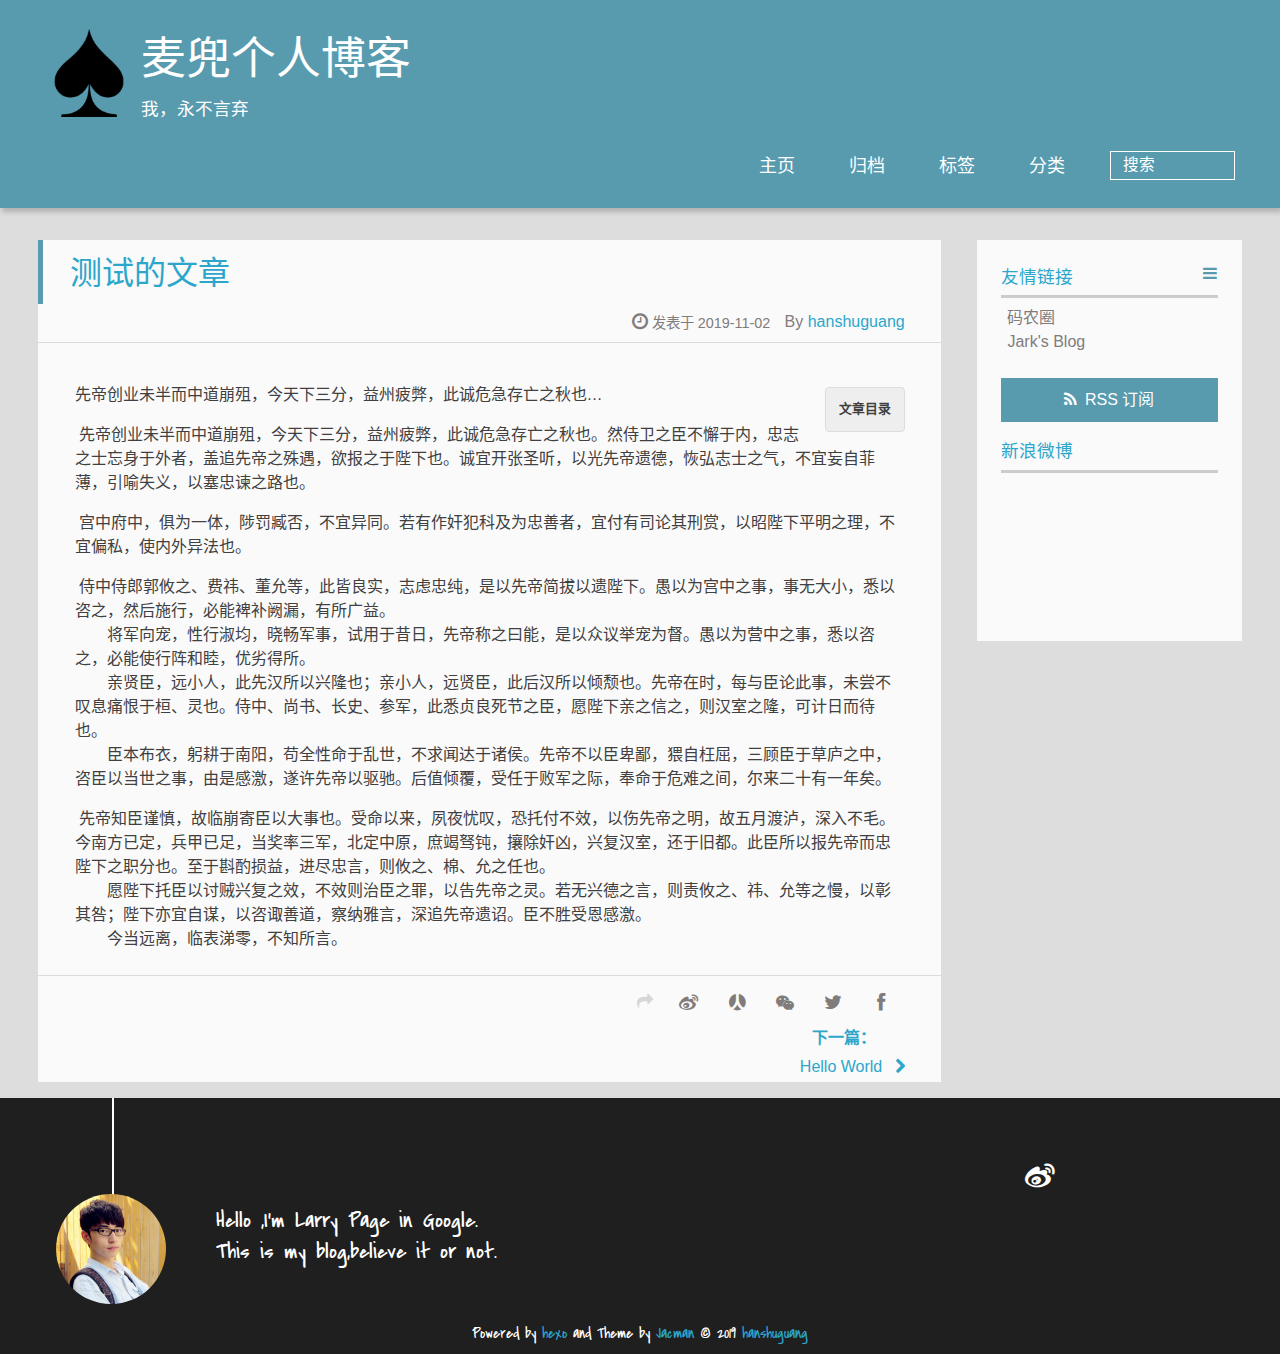
<file: 2019/11/02/测试的文章/index.html>
<!DOCTYPE HTML>
<html lang="zh-CN">
<head>
  <meta charset="UTF-8">
  
    <title>测试的文章 | 麦兜个人博客</title>
    <meta name="viewport" content="width=device-width, initial-scale=1,user-scalable=no">
    
    <meta name="author" content="hanshuguang">
    

    
    <meta name="description" content="先帝创业未半而中道崩殂，今天下三分，益州疲弊，此诚危急存亡之秋也…">
<meta property="og:type" content="article">
<meta property="og:title" content="测试的文章">
<meta property="og:url" content="http:&#x2F;&#x2F;hanshuguangtj.github.io&#x2F;2019&#x2F;11&#x2F;02&#x2F;%E6%B5%8B%E8%AF%95%E7%9A%84%E6%96%87%E7%AB%A0&#x2F;index.html">
<meta property="og:site_name" content="麦兜个人博客">
<meta property="og:description" content="先帝创业未半而中道崩殂，今天下三分，益州疲弊，此诚危急存亡之秋也…">
<meta property="og:locale" content="zh-CN">
<meta property="og:updated_time" content="2019-11-02T03:56:08.930Z">
<meta name="twitter:card" content="summary">

    
    <link rel="alternative" href="/atom.xml" title="麦兜个人博客" type="application/atom+xml">
    
    
    <link rel="icon" href="/img/favicon.ico">
    
    
    <link rel="apple-touch-icon" href="/img/jacman.jpg">
    <link rel="apple-touch-icon-precomposed" href="/img/jacman.jpg">
    
    <link rel="stylesheet" href="/css/style.css">
</head>

  <body>
    <header>
      
<div>
		
			<div id="imglogo">
				<a href="/"><img src="/img/logo.png" alt="麦兜个人博客" title="麦兜个人博客"/></a>
			</div>
			
			<div id="textlogo">
				<h1 class="site-name"><a href="/" title="麦兜个人博客">麦兜个人博客</a></h1>
				<h2 class="blog-motto">我，永不言弃</h2>
			</div>
			<div class="navbar"><a class="navbutton navmobile" href="#" title="菜单">
			</a></div>
			<nav class="animated">
				<ul>
					<ul>
					 
						<li><a href="/">主页</a></li>
					
						<li><a href="/archives">归档</a></li>
					
						<li><a href="/tags">标签</a></li>
					
						<li><a href="/categories">分类</a></li>
					
					<li>
 					
					<form class="search" action="//google.com/search" method="get" accept-charset="utf-8">
						<label>Search</label>
						<input type="search" id="search" name="q" autocomplete="off" maxlength="20" placeholder="搜索" />
						<input type="hidden" name="q" value="site:hanshuguangtj.github.io">
					</form>
					
					</li>
				</ul>
			</nav>			
</div>
    </header>
    <div id="container">
      <div id="main" class="post" itemscope itemprop="blogPost">
  
	<article itemprop="articleBody"> 
		<header class="article-info clearfix">
  <h1 itemprop="name">
    
      <a href="/2019/11/02/测试的文章/" title="测试的文章" itemprop="url">测试的文章</a>
  </h1>
  <p class="article-author">By
       
		<a href="/about" title="hanshuguang" target="_blank" itemprop="author">hanshuguang</a>
		
  <p class="article-time">
    <time datetime="2019-11-02T02:46:50.000Z" itemprop="datePublished"> 发表于 2019-11-02</time>
    
  </p>
</header>
	<div class="article-content">
		
		<div id="toc" class="toc-article">
			<strong class="toc-title">文章目录</strong>
		
			
		
		</div>
		
		<p>先帝创业未半而中道崩殂，今天下三分，益州疲弊，此诚危急存亡之秋也…</p>
<a id="more"></a>

<p>​    先帝创业未半而中道崩殂，今天下三分，益州疲弊，此诚危急存亡之秋也。然侍卫之臣不懈于内，忠志之士忘身于外者，盖追先帝之殊遇，欲报之于陛下也。诚宜开张圣听，以光先帝遗德，恢弘志士之气，不宜妄自菲薄，引喻失义，以塞忠谏之路也。</p>
<p>​    宫中府中，俱为一体，陟罚臧否，不宜异同。若有作奸犯科及为忠善者，宜付有司论其刑赏，以昭陛下平明之理，不宜偏私，使内外异法也。</p>
<p>​    侍中侍郎郭攸之、费祎、董允等，此皆良实，志虑忠纯，是以先帝简拔以遗陛下。愚以为宫中之事，事无大小，悉以咨之，然后施行，必能裨补阙漏，有所广益。<br>　　将军向宠，性行淑均，晓畅军事，试用于昔日，先帝称之曰能，是以众议举宠为督。愚以为营中之事，悉以咨之，必能使行阵和睦，优劣得所。<br>　　亲贤臣，远小人，此先汉所以兴隆也；亲小人，远贤臣，此后汉所以倾颓也。先帝在时，每与臣论此事，未尝不叹息痛恨于桓、灵也。侍中、尚书、长史、参军，此悉贞良死节之臣，愿陛下亲之信之，则汉室之隆，可计日而待也。<br>　　臣本布衣，躬耕于南阳，苟全性命于乱世，不求闻达于诸侯。先帝不以臣卑鄙，猥自枉屈，三顾臣于草庐之中，咨臣以当世之事，由是感激，遂许先帝以驱驰。后值倾覆，受任于败军之际，奉命于危难之间，尔来二十有一年矣。</p>
<p>​    先帝知臣谨慎，故临崩寄臣以大事也。受命以来，夙夜忧叹，恐托付不效，以伤先帝之明，故五月渡泸，深入不毛。今南方已定，兵甲已足，当奖率三军，北定中原，庶竭驽钝，攘除奸凶，兴复汉室，还于旧都。此臣所以报先帝而忠陛下之职分也。至于斟酌损益，进尽忠言，则攸之、棉、允之任也。<br>　　愿陛下托臣以讨贼兴复之效，不效则治臣之罪，以告先帝之灵。若无兴德之言，则责攸之、祎、允等之慢，以彰其咎；陛下亦宜自谋，以咨诹善道，察纳雅言，深追先帝遗诏。臣不胜受恩感激。<br>　　今当远离，临表涕零，不知所言。</p>
  
	</div>
		<footer class="article-footer clearfix">
<div class="article-catetags">


</div>



	<div class="article-share" id="share">
	
	  <div data-url="http://hanshuguangtj.github.io/2019/11/02/%E6%B5%8B%E8%AF%95%E7%9A%84%E6%96%87%E7%AB%A0/" data-title="测试的文章 | 麦兜个人博客" data-tsina="" class="share clearfix">
	  </div>
	
	</div>


</footer>

   	       
	</article>
	
<nav class="article-nav clearfix">
 

<div class="next">
<a href="/2019/10/30/hello-world/"  title="Hello World">
 <strong>下一篇：</strong><br/> 
 <span>Hello World
</span>
</a>
</div>

</nav>

	



</div>  
      <div class="openaside"><a class="navbutton" href="#" title="显示侧边栏"></a></div>

  <div id="toc" class="toc-aside">
  <strong class="toc-title">文章目录</strong>
 
 
 
  </div>

<div id="asidepart">
<div class="closeaside"><a class="closebutton" href="#" title="隐藏侧边栏"></a></div>
<aside class="clearfix">

  


  

  

  <div class="linkslist">
  <p class="asidetitle">友情链接</p>
    <ul>
        
          <li>
            
            	<a href="https://coderq.com" target="_blank" title="一个面向程序员交流分享的新一代社区">码农圈</a>
            
          </li>
        
          <li>
            
            	<a href="http://wuchong.me" target="_blank" title="Jark&#39;s Blog">Jark&#39;s Blog</a>
            
          </li>
        
    </ul>
</div>

  


  <div class="rsspart">
	<a href="/atom.xml" target="_blank" title="rss">RSS 订阅</a>
</div>

  <div class="weiboshow">
  <p class="asidetitle">新浪微博</p>
    <iframe width="100%" height="119" class="share_self"  frameborder="0" scrolling="no" src="http://widget.weibo.com/weiboshow/index.php?language=&width=0&height=119&fansRow=2&ptype=1&speed=0&skin=9&isTitle=1&noborder=1&isWeibo=0&isFans=0&uid=&verifier=b3593ceb&dpc=1"></iframe>
</div>


</aside>
</div>
    </div>
    <footer><div id="footer" >
	
	<div class="line">
		<span></span>
		<div class="author"></div>
	</div>
	
	
	<section class="info">
		<p> Hello ,I&#39;m Larry Page in Google. <br/>
			This is my blog,believe it or not.</p>
	</section>
	 
	<div class="social-font" class="clearfix">
		
		<a href="http://weibo.com/2176287895" target="_blank" class="icon-weibo" title="微博"></a>
		
		
		
		
		
		
		
		
		
		
	</div>
			
		

		<p class="copyright">
		Powered by <a href="http://hexo.io" target="_blank" title="hexo">hexo</a> and Theme by <a href="https://github.com/wuchong/jacman" target="_blank" title="Jacman">Jacman</a> © 2019 
		
		<a href="/about" target="_blank" title="hanshuguang">hanshuguang</a>
		
		
		</p>
</div>
</footer>
    <script src="/js/jquery-2.0.3.min.js"></script>
<script src="/js/jquery.imagesloaded.min.js"></script>
<script src="/js/gallery.js"></script>
<script src="/js/jquery.qrcode-0.12.0.min.js"></script>

<script type="text/javascript">
$(document).ready(function(){ 
  $('.navbar').click(function(){
    $('header nav').toggleClass('shownav');
  });
  var myWidth = 0;
  function getSize(){
    if( typeof( window.innerWidth ) == 'number' ) {
      myWidth = window.innerWidth;
    } else if( document.documentElement && document.documentElement.clientWidth) {
      myWidth = document.documentElement.clientWidth;
    };
  };
  var m = $('#main'),
      a = $('#asidepart'),
      c = $('.closeaside'),
      o = $('.openaside');
  c.click(function(){
    a.addClass('fadeOut').css('display', 'none');
    o.css('display', 'block').addClass('fadeIn');
    m.addClass('moveMain');
  });
  o.click(function(){
    o.css('display', 'none').removeClass('beforeFadeIn');
    a.css('display', 'block').removeClass('fadeOut').addClass('fadeIn');      
    m.removeClass('moveMain');
  });
  $(window).scroll(function(){
    o.css("top",Math.max(80,260-$(this).scrollTop()));
  });
  
  $(window).resize(function(){
    getSize(); 
    if (myWidth >= 1024) {
      $('header nav').removeClass('shownav');
    }else{
      m.removeClass('moveMain');
      a.css('display', 'block').removeClass('fadeOut');
      o.css('display', 'none');
      
      $('#toc.toc-aside').css('display', 'none');
        
    }
  });
});
</script>

<script type="text/javascript">
$(document).ready(function(){ 
  var ai = $('.article-content>iframe'),
      ae = $('.article-content>embed'),
      t  = $('#toc'),
      ta = $('#toc.toc-aside'),
      o  = $('.openaside'),
      c  = $('.closeaside');
  if(ai.length>0){
    ai.wrap('<div class="video-container" />');
  };
  if(ae.length>0){
   ae.wrap('<div class="video-container" />');
  };
  c.click(function(){
    ta.css('display', 'block').addClass('fadeIn');
  });
  o.click(function(){
    ta.css('display', 'none');
  });
  $(window).scroll(function(){
    ta.css("top",Math.max(140,320-$(this).scrollTop()));
  });
});
</script>


<script type="text/javascript">
$(document).ready(function(){ 
  var $this = $('.share'),
      url = $this.attr('data-url'),
      encodedUrl = encodeURIComponent(url),
      title = $this.attr('data-title'),
      tsina = $this.attr('data-tsina'),
      description = $this.attr('description');
  var html = [
  '<div class="hoverqrcode clearfix"></div>',
  '<a class="overlay" id="qrcode"></a>',
  '<a href="https://www.facebook.com/sharer.php?u=' + encodedUrl + '" class="article-share-facebook" target="_blank" title="Facebook"></a>',
  '<a href="https://twitter.com/intent/tweet?url=' + encodedUrl + '" class="article-share-twitter" target="_blank" title="Twitter"></a>',
  '<a href="#qrcode" class="article-share-qrcode" title="微信"></a>',
  '<a href="http://widget.renren.com/dialog/share?resourceUrl=' + encodedUrl + '&srcUrl=' + encodedUrl + '&title=' + title +'" class="article-share-renren" target="_blank" title="人人"></a>',
  '<a href="http://service.weibo.com/share/share.php?title='+title+'&url='+encodedUrl +'&ralateUid='+ tsina +'&searchPic=true&style=number' +'" class="article-share-weibo" target="_blank" title="微博"></a>',
  '<span title="Share to"></span>'
  ].join('');
  $this.append(html);

  $('.hoverqrcode').hide();

  var myWidth = 0;
  function updatehoverqrcode(){
    if( typeof( window.innerWidth ) == 'number' ) {
      myWidth = window.innerWidth;
    } else if( document.documentElement && document.documentElement.clientWidth) {
      myWidth = document.documentElement.clientWidth;
    };
    var qrsize = myWidth > 1024 ? 200:100;
    var options = {render: 'image', size: qrsize, fill: '#2ca6cb', text: url, radius: 0.5, quiet: 1};
    var p = $('.article-share-qrcode').position();
    $('.hoverqrcode').empty().css('width', qrsize).css('height', qrsize)
                          .css('left', p.left-qrsize/2+20).css('top', p.top-qrsize-10)
                          .qrcode(options);
  };
  $(window).resize(function(){
    $('.hoverqrcode').hide();
  });
  $('.article-share-qrcode').click(function(){
    updatehoverqrcode();
    $('.hoverqrcode').toggle();
  });
  $('.article-share-qrcode').hover(function(){}, function(){
      $('.hoverqrcode').hide();
  });
});   
</script>











<link rel="stylesheet" href="/fancybox/jquery.fancybox.css" media="screen" type="text/css">
<script src="/fancybox/jquery.fancybox.pack.js"></script>
<script type="text/javascript">
$(document).ready(function(){ 
  $('.article-content').each(function(i){
    $(this).find('img').each(function(){
      if ($(this).parent().hasClass('fancybox')) return;
      var alt = this.alt;
      if (alt) $(this).after('<span class="caption">' + alt + '</span>');
      $(this).wrap('<a href="' + this.src + '" title="' + alt + '" class="fancybox"></a>');
    });
    $(this).find('.fancybox').each(function(){
      $(this).attr('rel', 'article' + i);
    });
  });
  if($.fancybox){
    $('.fancybox').fancybox();
  }
}); 
</script>



<!-- Analytics Begin -->

<script type="text/javascript">var cnzz_protocol = (("https:" == document.location.protocol) ? "https://" : "http://");document.write(unescape("%3Cspan id='cnzz_stat_icon_1278171048'%3E%3C/span%3E%3Cscript src='" + cnzz_protocol + "s9.cnzz.com/z_stat.php%3Fid%3D1278171048' type='text/javascript'%3E%3C/script%3E"));</script>

<!-- Analytics End -->

<!-- Totop Begin -->

	<div id="totop">
	<a title="返回顶部"><img src="/img/scrollup.png"/></a>
	</div>
	<script src="/js/totop.js"></script>

<!-- Totop End -->

<!-- MathJax Begin -->
<!-- mathjax config similar to math.stackexchange -->


<!-- MathJax End -->

<!-- Tiny_search Begin -->

<!-- Tiny_search End -->

  </body>
</html>
</file>
<file: css/style.css>
html,
body,
div,
span,
applet,
object,
iframe,
h1,
h2,
h3,
h4,
h5,
h6,
p,
blockquote,
pre,
a,
abbr,
acronym,
address,
big,
cite,
code,
del,
dfn,
em,
img,
ins,
kbd,
q,
s,
samp,
small,
strike,
strong,
sub,
sup,
tt,
var,
dl,
dt,
dd,
ol,
ul,
li,
fieldset,
form,
label,
legend,
table,
caption,
tbody,
tfoot,
thead,
tr,
th,
td {
  margin: 0;
  padding: 0;
  border: 0;
  outline: 0;
  font-weight: inherit;
  font-style: inherit;
  font-family: inherit;
  font-size: 100%;
  vertical-align: baseline;
}
body {
  line-height: 1;
  color: #000;
  background: #fff;
}
ol,
ul {
  list-style: none;
}
table {
  border-collapse: separate;
  border-spacing: 0;
  vertical-align: middle;
}
caption,
th,
td {
  text-align: left;
  font-weight: normal;
  vertical-align: middle;
}
a img {
  border: none;
}
/* custom Font*/
@font-face {
  font-family: "covered_by_your_graceregular";
  font-weight: normal;
  font-style: normal;
  src: url("../font/coveredbyyourgrace-webfont.eot");
  src: url("../font/coveredbyyourgrace-webfont.eot?#iefix") format('embedded-opentype'), url("../font/coveredbyyourgrace-webfont.svg#covered_by_your_graceregular") format('svg'), url("../font/coveredbyyourgrace-webfont.woff") format('woff'), url("../font/coveredbyyourgrace-webfont.ttf") format('truetype');
}
/* icon Font */
@font-face {
  font-family: "FontAwesome";
  font-style: normal;
  font-weight: normal;
  src: url("../font/fontawesome-webfont.eot?v=#4.0.3");
  src: url("../font/fontawesome-webfont.eot?#iefix&v=#4.0.3") format("embedded-opentype"), url("../font/fontawesome-webfont.woff?v=#4.0.3") format("woff"), url("../font/fontawesome-webfont.ttf?v=#4.0.3") format("truetype"), url("../font/fontawesome-webfont.svg#fontawesomeregular?v=#4.0.3") format("svg");
}
@font-face {
  font-family: "fontdiao";
  font-weight: normal;
  font-style: normal;
  src: url("../font/fontdiao.eot");
  src: url("../font/fontdiao.eot?#iefix") format('embedded-opentype'), url("../font/fontdiao.svg#fontdiao") format('svg'), url("../font/fontdiao.woff") format('woff'), url("../font/fontdiao.ttf") format('truetype');
}
/* Public style */
* {
  -webkit-margin-before: 0;
  -webkit-margin-after: 0;
}
body {
  background: #ddd;
  font-family: "Helvetica Neue", "Helvetica", "Microsoft YaHei", "WenQuanYi Micro Hei", Arial, sans-serif;
  font-size: 100%;
  color: #817c7c;
  line-height: 1.5;
  min-height: 100vh;
  display: -webkit-flex;
  display: -webkit-box;
  display: -moz-box;
  display: -webkit-flex;
  display: -ms-flexbox;
  display: box;
  display: flex;
  -webkit-flex-direction: column;
  -webkit-box-orient: vertical;
  -moz-box-orient: vertical;
  -o-box-orient: vertical;
  -webkit-flex-direction: column;
  -ms-flex-direction: column;
  flex-direction: column;
}
iframe {
  margin-top: 10px;
}
small {
  font-size: 80%;
}
sub,
sup {
  font-size: 75%;
  line-height: 0;
  position: relative;
  vertical-align: baseline;
}
sup {
  top: -0.5em;
  padding-left: 0.3em;
}
sub {
  bottom: -0.25em;
}
a {
  text-decoration: none;
  color: #817c7c;
}
a:hover,
a:focus {
  outline: 0;
  text-decoration: none;
  -webkit-transition: color 0.25s, background 0.5s;
  -moz-transition: color 0.25s, background 0.5s;
  -o-transition: color 0.25s, background 0.5s;
  -ms-transition: color 0.25s, background 0.5s;
  transition: color 0.25s, background 0.5s;
}
a:hover:before {
  -webkit-transition: color 0.25s, background 0.5s;
  -moz-transition: color 0.25s, background 0.5s;
  -o-transition: color 0.25s, background 0.5s;
  -ms-transition: color 0.25s, background 0.5s;
  transition: color 0.25s, background 0.5s;
}
input:focus {
  outline: none;
}
input,
button {
  margin: 0;
  padding: 0;
}
input::-moz-focus-inner,
button::-moz-focus-inner {
  border: 0;
  padding: 0;
}
h1 {
  font-size: 1.5em;
}
.fa {
  display: inline-block;
  font-family: FontAwesome;
  font-style: normal;
  font-weight: normal;
  line-height: 1;
  -webkit-font-smoothing: antialiased;
  -moz-osx-font-smoothing: grayscale;
}
.clearfix {
  zoom: 1;
}
.clearfix:before,
.clearfix:after {
  content: "";
  display: table;
}
.clearfix:after {
  clear: both;
}
::-webkit-input-placeholder {
  color: #fff;
  padding: 2px 0 0 4px;
}
::-moz-placeholder {
  color: #fff;
  padding: 2px 0 0 4px;
}
:-ms-input-placeholder {
  color: #fff;
  padding: 2px 0 0 4px;
}
::-webkit-input-placeholder::before {
  font-family: "FontAwesome";
  -webkit-font-smoothing: antialiased;
  -moz-osx-font-smoothing: grayscale;
  content: "\f002";
  padding-right: 4px;
}
::-moz-placeholder:before {
  font-family: "FontAwesome";
  -webkit-font-smoothing: antialiased;
  -moz-osx-font-smoothing: grayscale;
  content: "\f002";
  padding-right: 4px;
}
:-ms-input-placeholder::before {
  font-family: "FontAwesome";
  -webkit-font-smoothing: antialiased;
  -moz-osx-font-smoothing: grayscale;
  content: "\f002";
  padding-right: 4px;
}
input[type="search"]::-webkit-search-cancel-button,
input[type="search"]::-webkit-search-decoration {
  -webkit-appearance: none;
}
::-webkit-search-cancel-button:after {
  font-family: "FontAwesome";
  -webkit-font-smoothing: antialiased;
  -moz-osx-font-smoothing: grayscale;
  content: '\f00d';
  color: #fff;
  padding-right: 4px;
}
/* css3 animate */
.animated {
  -webkit-animation-fill-mode: both;
  -moz-animation-fill-mode: both;
  -o-animation-fill-mode: both;
  -ms-animation-fill-mode: both;
  animation-fill-mode: both;
  -webkit-animation-duration: 1s;
  -moz-animation-duration: 1s;
  -o-animation-duration: 1s;
  -ms-animation-duration: 1s;
  animation-duration: 1s;
}
@-webkit-keyframes fadeIn {
  0% {
    opacity: 0;
    -ms-filter: "progid:DXImageTransform.Microsoft.Alpha(Opacity=0)";
    filter: alpha(opacity=0);
  }
  100% {
    opacity: 1;
    -ms-filter: none;
    filter: none;
  }
}
.fadeIn {
  -webkit-animation-name: fadeIn;
  -moz-animation-name: fadeIn;
  -o-animation-name: fadeIn;
  -ms-animation-name: fadeIn;
  animation-name: fadeIn;
}
.fadeOut {
  -webkit-animation-name: fadeOut;
  -moz-animation-name: fadeOut;
  -o-animation-name: fadeOut;
  -ms-animation-name: fadeOut;
  animation-name: fadeOut;
}
@-moz-keyframes fadeInDown {
  0% {
    opacity: 0;
    -ms-filter: "progid:DXImageTransform.Microsoft.Alpha(Opacity=0)";
    filter: alpha(opacity=0);
    -webkit-transform: translateY(-20px);
    -moz-transform: translateY(-20px);
    -o-transform: translateY(-20px);
    -ms-transform: translateY(-20px);
    transform: translateY(-20px);
  }
  100% {
    opacity: 1;
    -ms-filter: none;
    filter: none;
    -webkit-transform: translateY(0);
    -moz-transform: translateY(0);
    -o-transform: translateY(0);
    -ms-transform: translateY(0);
    transform: translateY(0);
  }
}
@-webkit-keyframes fadeInDown {
  0% {
    opacity: 0;
    -ms-filter: "progid:DXImageTransform.Microsoft.Alpha(Opacity=0)";
    filter: alpha(opacity=0);
    -webkit-transform: translateY(-20px);
    -moz-transform: translateY(-20px);
    -o-transform: translateY(-20px);
    -ms-transform: translateY(-20px);
    transform: translateY(-20px);
  }
  100% {
    opacity: 1;
    -ms-filter: none;
    filter: none;
    -webkit-transform: translateY(0);
    -moz-transform: translateY(0);
    -o-transform: translateY(0);
    -ms-transform: translateY(0);
    transform: translateY(0);
  }
}
@-o-keyframes fadeInDown {
  0% {
    opacity: 0;
    -ms-filter: "progid:DXImageTransform.Microsoft.Alpha(Opacity=0)";
    filter: alpha(opacity=0);
    -webkit-transform: translateY(-20px);
    -moz-transform: translateY(-20px);
    -o-transform: translateY(-20px);
    -ms-transform: translateY(-20px);
    transform: translateY(-20px);
  }
  100% {
    opacity: 1;
    -ms-filter: none;
    filter: none;
    -webkit-transform: translateY(0);
    -moz-transform: translateY(0);
    -o-transform: translateY(0);
    -ms-transform: translateY(0);
    transform: translateY(0);
  }
}
@keyframes fadeInDown {
  0% {
    opacity: 0;
    -ms-filter: "progid:DXImageTransform.Microsoft.Alpha(Opacity=0)";
    filter: alpha(opacity=0);
    -webkit-transform: translateY(-20px);
    -moz-transform: translateY(-20px);
    -o-transform: translateY(-20px);
    -ms-transform: translateY(-20px);
    transform: translateY(-20px);
  }
  100% {
    opacity: 1;
    -ms-filter: none;
    filter: none;
    -webkit-transform: translateY(0);
    -moz-transform: translateY(0);
    -o-transform: translateY(0);
    -ms-transform: translateY(0);
    transform: translateY(0);
  }
}
body >header {
  width: 100%;
  -webkit-box-shadow: 2px 4px 5px rgba(3,3,3,0.2);
  box-shadow: 2px 4px 5px rgba(3,3,3,0.2);
  background: url("../") center #589baf;
  color: #fff;
  padding: 1em 0 0.8em;
}
@media only screen and (min-width: 1024px) {
  body >header {
    padding: 1.8em 0 1.5em;
  }
}
body >header >div {
  width: 95%;
  margin: 0 auto;
  position: relative;
  overflow: hidden;
}
@media only screen and (min-width: 1024px) {
  body >header >div {
    width: 93%;
  }
}
body >header a {
  display: block;
  color: #fff;
}
#imglogo {
  float: left;
  width: 4em;
  height: 4em;
}
@media only screen and (min-width: 768px) {
  #imglogo {
    width: 5em;
  }
}
@media only screen and (min-width: 1024px) {
  #imglogo {
    width: 5.5em;
  }
}
#imglogo img {
  width: 4em;
}
@media only screen and (min-width: 768px) {
  #imglogo img {
    width: 5em;
  }
}
@media only screen and (min-width: 1024px) {
  #imglogo img {
    width: 5.5em;
  }
}
#textlogo {
  float: left;
  width: 75%;
  margin-left: 0.5em;
}
#textlogo h1.site-name {
  width: 86%;
  font-family: "covered_by_your_graceregular";
  font-size: 200%;
  line-height: 1.5;
  -webkit-font-smoothing: antialiased;
  -moz-osx-font-smoothing: grayscale;
}
@media only screen and (min-width: 768px) {
  #textlogo h1.site-name {
    font-size: 240%;
  }
}
@media only screen and (min-width: 1024px) {
  #textlogo h1.site-name {
    font-size: 280%;
  }
}
#textlogo h2.blog-motto {
  font-size: 0.7em;
  font-weight: normal;
}
@media only screen and (min-width: 768px) {
  #textlogo h2.blog-motto {
    font-size: 100%;
  }
}
@media only screen and (min-width: 1024px) {
  #textlogo h2.blog-motto {
    font-size: 110%;
  }
}
.navbar {
  position: absolute;
  width: 2em;
  right: 0em;
  top: 1em;
  padding: 0.5em;
}
@media only screen and (min-width: 1024px) {
  .navbar {
    display: none;
  }
}
.navbutton::before {
  font-family: "FontAwesome";
  -webkit-font-smoothing: antialiased;
  -moz-osx-font-smoothing: grayscale;
  content: "\f0c9";
}
.navmobile::before {
  padding-left: 1em;
}
header nav {
  float: left;
  width: 100%;
  font-size: 112.5%;
  padding-top: 0.5em;
  max-height: 0.01em;
  -webkit-transition: max-height 1s ease-out;
  -moz-transition: max-height 1s ease-out;
  -o-transition: max-height 1s ease-out;
  -ms-transition: max-height 1s ease-out;
  transition: max-height 1s ease-out;
}
@media only screen and (min-width: 568px) {
  header nav {
    width: 50%;
  }
}
@media only screen and (min-width: 1024px) {
  header nav {
    float: right;
    width: auto;
    margin-top: 1em;
    max-height: none;
  }
}
@media only screen and (min-width: 1024px) {
  header nav ul {
    float: right;
  }
}
@media only screen and (min-width: 1024px) {
  header nav ul li {
    float: left;
  }
}
header nav ul li a {
  padding: 0.2em 0 0.2em 1em;
}
@media only screen and (min-width: 1024px) {
  header nav ul li a {
    padding: 0.2em 1.5em;
  }
}
header nav ul li a:hover {
  background: #3d7788;
  color: #e9cd4c;
}
.shownav {
  max-height: 40em;
}
.search {
  padding: 0.1em 0 0 1em;
}
.search input {
  -webkit-appearance: textfield;
  font-size: 0.87em;
  line-height: 1.7;
  border: 1px solid #fff;
  color: #fff;
  background: transparent;
  width: 80%;
  padding-left: 0.5em;
}
@media only screen and (min-width: 1024px) {
  .search input {
    width: 8em;
    -webkit-transition: 0.5s width;
    -moz-transition: 0.5s width;
    -o-transition: 0.5s width;
    -ms-transition: 0.5s width;
    transition: 0.5s width;
  }
  .search input:focus {
    width: 15em;
  }
}
.search label {
  display: none;
}
/* index layout */
#container {
  -webkit-flex: 1;
  width: 95%;
  margin: 0 auto;
  overflow: hidden;
}
@media only screen and (min-width: 768px) {
  #container {
    width: 96%;
  }
}
@media only screen and (min-width: 1024px) {
  #container {
    width: 94%;
  }
}
@media only screen and (min-width: 1560px) {
  #container {
    width: 82%;
  }
}
#main {
  margin: 1em 0 0;
  line-height: 1.8;
}
@media only screen and (min-width: 1024px) {
  #main {
    margin: 2em 0 0;
    width: 75%;
    float: left;
    -webkit-transition: margin 0.5s ease-out;
    -moz-transition: margin 0.5s ease-out;
    -o-transition: margin 0.5s ease-out;
    -ms-transition: margin 0.5s ease-out;
    transition: margin 0.5s ease-out;
  }
}
#main section.post {
  background: #fafafa;
  margin-bottom: 0.125em;
}
#main section.post a {
  display: block;
  border-left: 0.5em solid #ccc;
  -webkit-transition: border-left 0.45s;
  -moz-transition: border-left 0.45s;
  -o-transition: border-left 0.45s;
  -ms-transition: border-left 0.45s;
  transition: border-left 0.45s;
  padding: 0.5em;
}
@media only screen and (min-width: 768px) {
  #main section.post a {
    padding: 1em;
  }
}
#main section.post a:hover {
  border-left: 0.5em solid #589baf;
}
#main section.post a h1 {
  color: #2ca6cb;
  line-height: 2;
}
#main section.post a p {
  color: #817c7c;
}
#main section.post a time {
  color: #817c7c;
  display: block;
  margin: 0.5em 0;
  font-size: 0.9em;
}
#main article.post-expand {
  background: #fafafa;
  margin-bottom: 3.5em;
}
#main article.post-expand .img-logo {
  max-width: 180px;
  max-height: 96px;
  display: block !important;
  margin-right: 0.7em;
  margin-left: 0.7em;
  padding: 0;
  float: right;
  clear: right;
}
#main article.post-expand .img-topic {
  max-width: 300px;
  max-height: 1800px;
  display: block !important;
  margin-left: 0.7em;
  margin-right: 0.7em;
  padding: 0;
  float: right;
  clear: right;
}
#main article.post-expand .article-more-link a {
  display: inline-block;
  line-height: 1em;
  padding: 6px 15px;
  border-radius: 15px;
  background: #ddd;
  color: #817c7c;
  text-decoration: none;
}
#main article.post-expand .article-more-link a:hover {
  background: #589baf;
  color: #fff;
  text-decoration: none;
}
#archive-page section.post a {
  font-size: 0.9em;
  padding: 0.5em !important;
}
@media only screen and (min-width: 768px) {
  #archive-page section.post a time {
    padding-left: 1em;
  }
}
.moveMain {
  margin-left: 10% !important;
}
.unexpand .prev {
  border-left: 0.5em solid #ccc;
}
.unexpand .prev:hover {
  border-left: 0.5em solid #589baf;
}
#page-nav {
  background: #fafafa;
  text-align: center;
  overflow: hidden;
}
#page-nav a {
  display: inline-block;
  padding: 0.5em 1em;
}
#page-nav a {
  color: #2ca6cb;
}
#page-nav a:hover {
  background: #ccc;
  color: #589baf;
}
#page-nav .prev {
  float: left;
  -webkit-transition: border-left 0.5s;
  -moz-transition: border-left 0.5s;
  -o-transition: border-left 0.5s;
  -ms-transition: border-left 0.5s;
  transition: border-left 0.5s;
}
#page-nav .prev span:before {
  font-family: "FontAwesome";
  -webkit-font-smoothing: antialiased;
  -moz-osx-font-smoothing: grayscale;
  content: "\f053";
  padding-right: 0.5em;
}
#page-nav .next {
  float: right;
}
#page-nav .next span:before {
  font-family: "FontAwesome";
  -webkit-font-smoothing: antialiased;
  -moz-osx-font-smoothing: grayscale;
  content: "\f054";
  padding-left: 0.5em;
}
#page-nav .page-number {
  display: none;
  padding: 0.5em 1em;
}
@media only screen and (min-width: 768px) {
  #page-nav .page-number {
    display: inline-block;
  }
}
#page-nav .current {
  color: #b8b8b8;
  font-weight: bold;
}
#page-nav .space {
  color: #2ca6cb;
}
/* page layout */
@media only screen and (min-width: 1024px) {
  .page {
    margin-left: 10% !important;
  }
}
/* archive layout */
.category-icon:before,
.tag-icon:before,
.archive-icon:before {
  font-family: "FontAwesome";
  -webkit-font-smoothing: antialiased;
  -moz-osx-font-smoothing: grayscale;
  color: #ccc;
  font-size: 100%;
  padding-right: 0.3em;
}
.category-icon:before {
  content: "\f07b";
}
.tag-icon:before {
  content: "\f02c";
}
.archive-icon:before {
  content: "\f187";
}
.archive-title {
  margin: 1em 0;
  padding: 2em;
  background: #fafafa;
  border-left: 0.5em solid #ccc;
}
@media only screen and (min-width: 1024px) {
  .archive-title {
    margin: 2em 0;
    width: 18.5%;
    padding-left: 0.5%;
    float: left;
  }
}
.archive-title h2 {
  width: 90%;
  color: #2ca6cb;
  font-size: 120%;
}
.archive-title a {
  color: #2ca6cb;
  -webkit-transition: color 0.5s;
  -moz-transition: color 0.5s;
  -o-transition: color 0.5s;
  -ms-transition: color 0.5s;
  transition: color 0.5s;
}
.archive-title a:hover {
  color: #589baf;
  -webkit-transition: color 0.5s;
  -moz-transition: color 0.5s;
  -o-transition: color 0.5s;
  -ms-transition: color 0.5s;
  transition: color 0.5s;
}
.current {
  color: #ea6753 !important;
}
@media only screen and (min-width: 768px) {
  .archive-part {
    min-height: 200px;
  }
}
@media only screen and (min-width: 1024px) {
  .archive-part {
    float: right;
    margin-left: 2% !important;
  }
}
.archive-part section.post {
  width: 100%;
}
.archive-part section.post time {
  font-size: 1.1em !important;
  float: left;
}
@media only screen and (max-width: 568px) {
  .archive-part section.post time {
    width: 100%;
  }
}
@media only screen and (min-width: 568px) {
  .archive-part section.post time {
    width: 20%;
  }
}
@media only screen and (min-width: 768px) {
  .archive-nav {
    width: 100%;
    float: left;
    margin-top: 1em;
  }
}
/* tags&categories layout */
.all-list-box {
  min-height: 400px;
}
/* 设置选中的字体颜色 */
::selection {
  background: #33a183;
  color: #fff;
}
::-moz-selection {
  background: #33a183;
  color: #fff;
}
::-webkit-selection {
  background: #33a183;
  color: #fff;
}
.post,
.page,
.link,
.photo {
  background: #fafafa;
}
.post a,
.page a,
.link a,
.photo a {
  color: #2ca6cb;
}
.post a:hover,
.page a:hover,
.link a:hover,
.photo a:hover {
  color: #ea6753;
}
@media only screen and (min-width: 768px) {
  article header.article-info {
    border-bottom: 1px solid #dbdbdb;
  }
}
article header.article-info >h1 {
  padding: 0.2em 3%;
  font-size: 170%;
  line-height: 1.5;
  word-wrap: break-word;
  word-break: normal;
  -webkit-font-smoothing: antialiased;
  -moz-osx-font-smoothing: grayscale;
  border-left: 5px solid #589baf;
}
@media only screen and (min-width: 1024px) {
  article header.article-info >h1 {
    font-size: 200%;
    padding-top: 0.3em;
  }
}
article header.article-info >p.article-author {
  padding: 0.3em 4% 0.3em 0;
  text-align: right;
  border-bottom: 1px solid #dbdbdb;
}
@media only screen and (min-width: 768px) {
  article header.article-info >p.article-author {
    float: right;
    border-bottom: none;
  }
}
article header.article-info >p.article-time {
  padding-top: 0.5em;
  font-size: 0.8em;
  text-align: center;
  margin-bottom: -2.7em;
}
@media only screen and (min-width: 768px) {
  article header.article-info >p.article-time {
    float: right;
    margin-right: 1em;
    padding-top: 0.1em;
    font-size: 0.9em;
  }
}
article header.article-info >p.article-time:before {
  font-family: "FontAwesome";
  font-size: 130%;
  content: "\f017";
  -webkit-font-smoothing: antialiased;
  -moz-osx-font-smoothing: grayscale;
}
article .article-content {
  padding: 1.5em 4%;
  color: #413f3f;
  font-size: 100%;
}
article .article-content:before,
article .article-content:after {
  content: "";
  display: block;
  clear: both;
}
article .article-content .kb {
  padding: 0.1em 0.6em;
  border: 1px solid #ccc;
  background-color: code-color;
  color: #8f8f8f;
  -webkit-box-shadow: 0 1px 0 rgba(0,0,0,0.2), 0 0 0 2px #fff inset;
  box-shadow: 0 1px 0 rgba(0,0,0,0.2), 0 0 0 2px #fff inset;
  border-radius: 3px;
  display: inline-block;
  margin: 0 0.1em;
  text-shadow: 0 1px 0 #fff;
  line-height: 1.5;
  white-space: nowrap;
}
article .article-content h1,
article .article-content h2 {
  font-size: 180%;
  line-height: 1.2em;
  padding-bottom: 0.3em;
  margin-top: 1.5em;
  border-bottom: 2px solid #dbdbdb;
}
article .article-content h3 {
  font-size: 140%;
  line-height: 1em;
  margin-top: 1.3em;
}
article .article-content h4,
article .article-content h5,
article .article-content h6 {
  font-size: 140%;
}
article .article-content h1,
article .article-content h2,
article .article-content h3,
article .article-content h4,
article .article-content h5,
article .article-content h6 {
  color: #333;
  -webkit-font-smoothing: antialiased;
  -moz-osx-font-smoothing: grayscale;
}
article .article-content h1 >code,
article .article-content h2 >code,
article .article-content h3 >code,
article .article-content h4 >code,
article .article-content h5 >code,
article .article-content h6 >code {
  color: #a3a3a3;
}
article .article-content hr {
  border: 1px solid #dbdbdb;
}
article .article-content strong {
  font-weight: bold;
}
article .article-content em {
  font-style: italic;
}
article .article-content acronym,
article .article-content abbr {
  border-bottom: 1px dotted;
}
article .article-content blockquote {
  border-left: 0.2em solid #589baf;
  margin: 0.65em 0 0.65em 1%;
  padding-left: 1%;
  line-height: 1.5;
  font-size: 100%;
  color: #808080;
}
article .article-content blockquote footer {
  background: #fafafa;
  padding: 0;
  margin: 0;
  font-size: 80%;
  line-height: 1em;
}
article .article-content blockquote cite {
  font-style: italic;
  padding-left: 0.5em;
}
article .article-content ul,
article .article-content ol {
  padding-left: 1.5em;
  font-size: 100%;
  padding-top: 0.7em;
}
@media only screen and (min-width: 768px) {
  article .article-content ul,
  article .article-content ol {
    padding-left: 1.5em;
  }
}
article .article-content ul li {
  list-style: disc;
  text-align: match-parent;
}
article .article-content ol li {
  list-style-type: decimal;
}
article .article-content dl dt {
  font-weight: blod;
}
article .article-content ul li>code,
article .article-content ol li>code,
article .article-content p code,
article .article-content strong code,
article .article-content em code,
article .article-content table th>code,
article .article-content table td>code {
  font-family: Monaco, Menlo, Consolas, Courier New, monospace;
  background: #eee;
  color: #d14;
  border: 1px solid #d6d6d6;
  padding: 0 5px;
  margin: 0 2px;
  font-size: 90%;
  white-space: nowrap;
  text-shadow: 0 1px #fff;
  -webkit-border-radius: 0.25em;
  border-radius: 0.25em;
}
article .article-content p {
  line-height: 1.5;
  margin-top: 0.7em;
}
@media only screen and (min-width: 1024px) {
  article .article-content p {
    margin-top: 1em;
  }
}
article .article-content img,
article .article-content video,
article .article-content figure img {
  max-width: 100%;
  height: auto;
  vertical-align: middle;
  padding-top: 0.5em;
}
@media only screen and (min-width: 1024px) {
  article .article-content img,
  article .article-content video,
  article .article-content figure img {
    padding-top: 0.7em;
  }
}
article .article-content .img-topic,
article .article-content .img-logo {
  display: none;
}
article .article-content .img-center {
  display: block;
  margin: auto;
}
article .article-content .img-shadow {
  -webkit-box-shadow: 0 0 2px 3px #ddd;
  box-shadow: 0 0 2px 3px #ddd;
}
article .article-content figcaption,
article .article-content .caption {
  display: block;
  margin-top: 0.3em;
  color: #808080;
  position: relative;
  font-size: 0.9em;
  padding-left: 1.3em;
}
article .article-content figcaption:before,
article .article-content .caption:before {
  content: '\f040';
  position: absolute;
  font: 0.9em "FontAwesome";
  position: absolute;
  left: 0;
  top: 0.3em;
}
article .article-content .video-container {
  position: relative;
  padding-top: 56%;
  height: 0;
  overflow: hidden;
}
article .article-content .video-container iframe,
article .article-content .video-container object,
article .article-content .video-container embed {
  position: absolute;
  top: 0;
  left: 0;
  width: 100%;
  height: 100%;
  margin-top: 0;
}
article .article-content table {
  max-width: 100%;
  border-collapse: collapse;
  border-spacing: 0;
  margin-top: 1em;
}
article .article-content table th {
  font-weight: bold;
  border-bottom: 2px solid #dbdbdb;
  padding: 0.5em;
  line-height: 1.3em;
}
article .article-content table td {
  border-bottom: 1px solid #dbdbdb;
  padding: 0.5em;
  line-height: 1.3em;
}
article .article-content .pullquote {
  text-align: left;
  width: 45%;
  margin: 0;
  border: none;
}
article .article-content .left {
  margin-left: 0.5em;
  margin-right: 1em;
  float: left;
}
article .article-content .right {
  margin-right: 0.5em;
  margin-left: 1em;
  float: right;
}
footer.article-footer {
  background: #fafafa;
  padding: 0 4%;
  margin: 0;
  border-top: 1px solid #dbdbdb;
}
.article-share {
  float: right;
  width: 100%;
}
@media only screen and (min-width: 568px) {
  .article-share {
    width: 60%;
  }
}
@media only screen and (min-width: 768px) {
  .article-share {
    width: 16.5em;
  }
}
.article-share .share-jiathis {
  padding: 0.5em 0;
  margin-top: 0.3em;
}
.share span {
  float: right;
  height: 3em;
  width: 1em;
  margin-right: 0.5em;
  position: relative;
  color: #d6d6d6;
}
.share span:before {
  font-family: "FontAwesome";
  content: "\f064";
  font-size: 1em;
  -webkit-font-smoothing: antialiased;
  -moz-osx-font-smoothing: grayscale;
  width: 1.5em;
  height: 1.5em;
  position: absolute;
  top: 50%;
  left: 50%;
  margin-top: -0.75em;
  margin-left: -0.75em;
}
.share a {
  float: right;
  width: 3em;
  height: 3em;
  display: block;
  position: relative;
}
.share a:before {
  font-size: 1.2em;
  font-family: "FontAwesome";
  text-align: center;
  color: #817c7c;
  -webkit-font-smoothing: antialiased;
  -moz-osx-font-smoothing: grayscale;
  width: 1.5em;
  height: 1.5em;
  position: absolute;
  top: 50%;
  left: 50%;
  margin-top: -0.75em;
  margin-left: -0.75em;
}
.share a:hover:before {
  color: #fff;
}
.article-share-twitter:before {
  content: "\f099";
}
.article-share-twitter:hover {
  background: #00aced;
  text-shadow: 0 1px #008abe;
}
.article-share-facebook:before {
  content: "\f09a";
}
.article-share-facebook:hover {
  background: #3b5998;
  text-shadow: 0 1px #2f477a;
}
.article-share-weibo:before {
  content: "\f18a";
}
.article-share-weibo:hover {
  background: #c64d3e;
  text-shadow: 0 1px #a13c2f;
}
.article-share-qrcode:before {
  font-family: "fontdiao" !important;
  content: "\f132";
}
.article-share-qrcode:hover {
  background: #49ae0f;
  text-shadow: 0 1px #3a8b0c;
}
.article-share-renren:before {
  content: "\f18b";
}
.article-share-renren:hover {
  background: #369;
  text-shadow: 0 1px #29527a;
}
.article-back-to-top:before {
  content: "\f062";
}
.article-back-to-top:hover {
  background: #762c54;
  text-shadow: 0 1px #5e2343;
}
.hoverqrcode {
  background: #fff;
  border: 3px solid #2ca6cb;
  border-radius: 10px;
  display: inline-block;
  position: absolute;
}
.overlay {
  display: none !important;
}
.comments-count {
  color: #d6d6d6;
  margin-top: 0.3em;
  padding: 0.5em 0;
  float: right;
}
.comments-count span:before {
  font-family: "FontAwesome";
  -webkit-font-smoothing: antialiased;
  -moz-osx-font-smoothing: grayscale;
  content: "\f075";
}
@media only screen and (max-width: 568px) {
  .comments-count {
    float: left;
  }
}
.comments-count-link {
  padding: 0.5em;
  margin: 0 0.3em;
}
.comments-count-link:hover {
  color: #fff !important;
  background: #2ca6cb;
}
.article-tags,
.article-categories {
  padding: 0.5em 0;
  float: left;
/**width 100%**/
}
@media only screen and (max-width: 568px) {
  .article-tags,
  .article-categories {
    margin-right: 1em !important;
  }
}
.article-tags {
  color: #d6d6d6;
}
@media only screen and (max-width: 568px) {
  .article-tags {
    margin-left: 0;
  }
}
.article-tags span {
  position: relative;
  float: left;
  width: 1em;
  height: 2em;
  margin-right: 0.5em;
}
.article-tags span:before {
  font-family: "FontAwesome";
  -webkit-font-smoothing: antialiased;
  -moz-osx-font-smoothing: grayscale;
  width: 1.2em;
  height: 1.2em;
  position: absolute;
  top: 50%;
  left: 50%;
  margin-top: -0.6em;
  margin-left: -0.6em;
  content: "\f02c";
}
.article-tags a {
  float: left;
  padding: 0 0.3em;
  margin: 0.3em;
  background: #e6e6e6;
}
.article-tags a:hover {
  color: #fff;
  background: #2ca6cb;
}
.article-categories {
  color: #d6d6d6;
  margin-top: 0.3em;
  margin-right: 3em;
}
.article-categories span:before {
  font-family: "FontAwesome";
  -webkit-font-smoothing: antialiased;
  -moz-osx-font-smoothing: grayscale;
  content: "\f07b";
}
.article-category-link {
  padding: 0.5em;
  margin: 0 0.3em;
}
.article-category-link:hover {
  color: #fff !important;
  background: #2ca6cb;
}
.article-nav {
  padding: 0 10%;
}
@media only screen and (min-width: 768px) {
  .article-nav {
    padding: 0 4%;
  }
}
.article-nav strong {
  font-size: 1em;
  font-weight: bold;
}
.article-nav a {
  display: block;
  overflow: hidden;
}
.article-nav .prev a:hover,
.article-nav .next a:hover {
  background: #2ca6cb;
  color: #fff;
}
.article-nav .prev {
  width: 100%;
  float: left;
}
.article-nav .prev strong {
  padding-left: 1.8em;
}
.article-nav .prev span:before {
  font-family: "FontAwesome";
  -webkit-font-smoothing: antialiased;
  -moz-osx-font-smoothing: grayscale;
  content: "\f053";
  padding-right: 0.5em;
}
@media only screen and (min-width: 768px) {
  .article-nav .prev {
    width: 45%;
    float: left;
  }
}
.article-nav .next {
  width: 100%;
  float: left;
  text-align: left;
}
.article-nav .next strong {
  padding-left: 1.5em;
}
.article-nav .next span:before {
  font-family: "FontAwesome";
  -webkit-font-smoothing: antialiased;
  -moz-osx-font-smoothing: grayscale;
  content: "\f054";
  padding-right: 0.5em;
}
@media only screen and (min-width: 768px) {
  .article-nav .next {
    width: 45%;
    float: right;
    text-align: right;
  }
  .article-nav .next strong {
    padding-right: 1.8em;
  }
  .article-nav .next span:before {
    content: none;
  }
  .article-nav .next span:after {
    font-family: "FontAwesome";
    -webkit-font-smoothing: antialiased;
    -moz-osx-font-smoothing: grayscale;
    content: "\f054";
    padding-left: 0.5em;
  }
}
section.comment {
  padding: 0 4%;
  margin: 1em 0;
}
.toc-article {
  background: #eee;
  margin: 1.6em 0 0 2em;
  padding: 1em;
  -webkit-border-radius: 4px;
  border-radius: 4px;
  border: 1px solid #ddd;
}
.toc-article strong {
  padding: 0.3em 0;
}
.toc-article ul li {
  list-style: disc;
  text-align: match-parent;
  margin: 0.5em 0;
}
.toc-article ol li {
  list-style-type: decimal;
  margin: 0.5em 0;
}
#toc {
  line-height: 1.3em;
  font-size: 0.8em;
  float: right;
}
#toc .toc {
  padding: 0;
}
#toc .toc li {
  list-style-type: none;
}
#toc .toc-child {
  padding-left: 1.5em;
  padding-top: 0;
}
#toc.toc-aside {
  display: none;
  width: 13%;
  position: fixed;
  right: 2%;
  top: 320px;
  overflow: hidden;
  line-height: 1.5em;
  font-size: 1em;
  color: #333;
  opacity: 0.6;
  -ms-filter: "progid:DXImageTransform.Microsoft.Alpha(Opacity=60)";
  filter: alpha(opacity=60);
  -webkit-transition: opacity 1s ease-out;
  -moz-transition: opacity 1s ease-out;
  -o-transition: opacity 1s ease-out;
  -ms-transition: opacity 1s ease-out;
  transition: opacity 1s ease-out;
}
#toc.toc-aside strong {
  padding: 0.3em 0;
  color: #817c7c;
}
#toc.toc-aside:hover {
  -webkit-transition: opacity 0.3s ease-out;
  -moz-transition: opacity 0.3s ease-out;
  -o-transition: opacity 0.3s ease-out;
  -ms-transition: opacity 0.3s ease-out;
  transition: opacity 0.3s ease-out;
  opacity: 1;
  -ms-filter: none;
  filter: none;
}
#toc.toc-aside a {
  -webkit-transition: color 1s ease-out;
  -moz-transition: color 1s ease-out;
  -o-transition: color 1s ease-out;
  -ms-transition: color 1s ease-out;
  transition: color 1s ease-out;
}
#toc.toc-aside a:hover {
  color: #589baf;
  -webkit-transition: color 0.3s ease-out;
  -moz-transition: color 0.3s ease-out;
  -o-transition: color 0.3s ease-out;
  -ms-transition: color 0.3s ease-out;
  transition: color 0.3s ease-out;
}
.active {
  color: #589baf !important;
}
.openaside {
  display: none;
  position: fixed;
  right: 7.5%;
  top: 260px;
}
.openaside a {
  display: block;
  color: #fff;
  border: 1px solid #fff;
  border-radius: 5px;
  background: #589baf;
  padding: 0.2em 0.55em;
}
.openaside a::before {
  font-family: "FontAwesome";
  -webkit-font-smoothing: antialiased;
  -moz-osx-font-smoothing: grayscale;
  content: "\f0c9";
}
.closeaside {
  display: none;
}
.closeaside a {
  color: #589baf;
}
.closeaside a:hover {
  color: #2ca6cb;
}
.closeaside a::before {
  font-family: "FontAwesome";
  -webkit-font-smoothing: antialiased;
  -moz-osx-font-smoothing: grayscale;
  content: "\f0c9";
}
@media only screen and (min-width: 1024px) {
  .closeaside {
    display: block;
    position: absolute;
    right: 25px;
    top: 22px;
  }
}
#asidepart {
  background: #fafafa;
  margin: 1em 0 0;
  padding: 0.5em 2% 1em;
}
@media only screen and (min-width: 1024px) {
  #asidepart {
    position: relative;
    float: left;
    width: 18%;
    margin: 2em 0 0 3%;
  }
}
.asidetitle {
  font-size: 1.1em;
  color: #2ca6cb;
  padding: 0 0 0.3125em 0;
  border-bottom: 0.1875em solid #ccc;
}
.asidetitle a {
  color: #2ca6cb;
}
.asidetitle a:hover {
  color: #589baf;
  -webkit-transition: color 0.5s;
  -moz-transition: color 0.5s;
  -o-transition: color 0.5s;
  -ms-transition: color 0.5s;
  transition: color 0.5s;
}
@media only screen and (min-width: 768px) {
  .categorieslist {
    width: 45%;
    float: left;
    margin: 0 5% 0 0;
  }
}
@media only screen and (min-width: 1024px) {
  .categorieslist {
    width: 100%;
    float: none;
    margin: 1em 0 0;
  }
}
.categorieslist li {
  border-bottom: 1px solid #ccc;
}
.categorieslist li a {
  display: block;
  padding: 0.5em 5%;
}
.categorieslist li a:hover {
  color: #589baf;
}
.tagslist {
  margin: 1em 0 0;
}
@media only screen and (min-width: 768px) {
  .tagslist {
    width: 45%;
    float: left;
    margin: 0 5% 0 0;
  }
}
@media only screen and (min-width: 1024px) {
  .tagslist {
    width: 100%;
    float: none;
    margin: 1em 0 0;
  }
}
.tagslist ul {
  padding: 0.5em 0;
}
.tagslist ul li {
  float: left;
}
.tagslist ul li a {
  display: block;
  margin: 0.3125em;
  padding: 0.125em 0.3125em;
  background: #dbdbdb;
}
.tagslist ul li a:hover {
  color: #589baf;
  background: #e6e6e6;
}
.rsspart {
  background: #589baf;
  width: 100%;
}
@media only screen and (min-width: 768px) {
  .rsspart {
    float: left;
    width: 45%;
    margin: 0 5% 0 0;
  }
}
@media only screen and (min-width: 1024px) {
  .rsspart {
    width: 100%;
    float: none;
    margin: 1em 0 0;
  }
}
.rsspart a {
  color: #fff;
  display: block;
  padding: 0.625em 0;
  text-align: center;
}
.rsspart a:hover {
  color: #589baf;
  background: #fafafa;
}
.rsspart a::before {
  font-family: "FontAwesome";
  -webkit-font-smoothing: antialiased;
  -moz-osx-font-smoothing: grayscale;
  padding-right: 0.5em;
  content: "\f09e";
}
.archiveslist {
  padding-right: 1em;
}
@media only screen and (min-width: 1024px) {
  .archiveslist {
    width: 100%;
    float: none;
    margin: 1em 0 0;
  }
}
.archiveslist li {
  font-size: 0.8em;
  line-height: 2em;
}
.archiveslist li a {
  padding: 0.5em;
}
.archiveslist li a:hover {
  color: #589baf;
  -webkit-transition: color 0.25s;
  -moz-transition: color 0.25s;
  -o-transition: color 0.25s;
  -ms-transition: color 0.25s;
  transition: color 0.25s;
}
.archiveslist .archive-list-count:before {
  content: "(";
}
.archiveslist .archive-list-count:after {
  content: ")";
}
.archive-list {
  padding: 0.5em 0;
}
.archive-float ul {
  padding: 0;
}
.archive-float li {
  float: left;
  margin: 0.3em;
}
@media only screen and (min-width: 1024px) {
  .archive-float li {
    float: none;
  }
}
@media only screen and (min-width: 768px) {
  .tagcloudlist {
    width: 45%;
    float: left;
    margin: 0 5% 0 0;
  }
}
@media only screen and (min-width: 1024px) {
  .tagcloudlist {
    width: 100%;
    float: none;
    margin: 1em 0 0;
  }
}
.tagcloudlist .tagcloudlist a {
  padding: 0.2em;
  display: block;
  float: left;
}
.tagcloudlist .tagcloudlist a:hover {
  color: #589baf;
  -webkit-transition: color 0.25s;
  -moz-transition: color 0.25s;
  -o-transition: color 0.25s;
  -ms-transition: color 0.25s;
  transition: color 0.25s;
}
.linkslist {
  margin-top: 0.5em;
}
@media only screen and (min-width: 768px) {
  .linkslist {
    width: 45%;
    float: left;
    margin: 0 5% 0 0;
  }
}
@media only screen and (min-width: 1024px) {
  .linkslist {
    width: 100%;
    float: none;
    margin: 1em 0 0;
  }
}
.linkslist ul {
  padding: 0.5em 0;
}
.linkslist ul a {
  font-size: 1em;
  line-height: 1.5;
  display: block;
  padding: 0 3%;
}
.linkslist ul a:hover {
  color: #589baf;
  -webkit-transition: color 0.25s;
  -moz-transition: color 0.25s;
  -o-transition: color 0.25s;
  -ms-transition: color 0.25s;
  transition: color 0.25s;
}
.weiboshow {
  margin-top: 0.5em;
}
@media only screen and (min-width: 768px) {
  .weiboshow {
    width: 45%;
    float: left;
    margin: 0 5% 0 0;
  }
}
@media only screen and (min-width: 1024px) {
  .weiboshow {
    width: 100%;
    float: none;
    margin: 1em 0 0;
  }
}
.weiboshow iframe {
  padding: 0.5em 0;
}
.doubanshow {
  margin-top: 0.5em;
}
@media only screen and (min-width: 768px) {
  .doubanshow {
    width: 45%;
    float: left;
    margin: 0 5% 0 0;
  }
}
@media only screen and (min-width: 1024px) {
  .doubanshow {
    width: 100%;
    float: none;
    margin: 1em 0 0;
  }
}
.doubanshow div {
  padding: 0.5em 0;
}
.github-card {
  margin-top: 1.5em;
}
@media only screen and (min-width: 768px) {
  .github-card {
    width: 45%;
    float: left;
    margin: 0 5% 0 0;
  }
}
@media only screen and (min-width: 1024px) {
  .github-card {
    width: 100%;
    float: none;
    margin: 1em 0 0;
  }
}
.github-card div {
  padding: 0.5em 0;
}
footer {
  margin-top: 1em;
  background: #1f1f1f;
  padding: 0 2% 0.5em;
}
#footer {
  width: 95%;
  margin: 0 auto;
  overflow: hidden;
  position: relative;
}
#footer .line {
  width: 100%;
  height: 14em;
  margin: 0 auto;
}
@media only screen and (min-width: 768px) {
  #footer .line {
    width: 10em;
    float: left;
    position: relative;
  }
}
#footer .line span {
  display: block;
  width: 0.5em;
  height: 6.25em;
  border-right: 0.125em solid #fff;
  margin: 0 auto;
}
@media only screen and (min-width: 768px) {
  #footer .line span {
    position: absolute;
    left: 3em;
    margin: 0 0 1.5em;
  }
}
.author {
  width: 6.875em;
  height: 6.875em;
  margin: 0 auto;
  background: no-repeat url("../img/author.jpg") left top;
  -webkit-background-size: 6.875em 6.875em;
  -moz-background-size: 6.875em 6.875em;
  background-size: 6.875em 6.875em;
  border-radius: 3.4375em;
  -webkit-transition: -webkit-transform 2s ease-out;
  -moz-transition: -moz-transform 2s ease-out;
  -o-transition: -o-transform 2s ease-out;
  -ms-transition: -ms-transform 2s ease-out;
  transition: transform 2s ease-out;
}
.author:hover {
  -webkit-transform: rotateZ(360deg);
  -moz-transform: rotateZ(360deg);
  -o-transform: rotateZ(360deg);
  -ms-transform: rotateZ(360deg);
  transform: rotateZ(360deg);
}
@media only screen and (min-width: 768px) {
  .author {
    position: absolute;
    top: 6em;
    margin: 0 0 1.5em;
  }
}
.info {
  font-family: "covered_by_your_graceregular";
  -webkit-font-smoothing: antialiased;
  -moz-osx-font-smoothing: grayscale;
  font-size: 150%;
  line-height: 1.3em;
  width: 90%;
  margin: 0 auto;
  color: #fff;
}
@media only screen and (min-width: 768px) {
  .info {
    margin: 4.5em 0 2em 0;
    float: left;
    width: 75%;
  }
}
.social-font {
  width: 100%;
  margin: 0 auto;
  float: left;
  padding-left: 3%;
}
@media only screen and (min-width: 568px) {
  .social-font {
    padding-left: 20%;
  }
}
@media only screen and (min-width: 768px) {
  .social-font {
    width: 15em;
    position: absolute;
    right: -2em;
    top: 3em;
  }
}
.social-font a {
  float: left;
  display: block;
  width: 14%;
  color: #fff;
  font-size: 185%;
  padding: 0.5em;
}
@media only screen and (min-width: 1024px) {
  .social-font a {
    padding: 0.3em;
  }
}
.social-font a:hover:before {
  color: #2ca6cb;
}
.icon-weibo:before,
.icon-github:before,
.icon-twitter:before,
.icon-facebook:before,
.icon-stack-overflow:before,
.icon-email:before,
.icon-google_plus:before,
.icon-linkedin:before {
  font-family: "FontAwesome";
  -webkit-font-smoothing: antialiased;
  -moz-osx-font-smoothing: grayscale;
}
.icon-weibo:before {
  content: "\f18a";
}
.icon-github:before {
  content: "\f09b";
}
.icon-twitter:before {
  content: "\f099";
}
.icon-facebook:before {
  content: "\f09a";
}
.icon-stack-overflow:before {
  content: "\f16c";
}
.icon-email:before {
  content: "\f003";
}
.icon-google_plus:before {
  content: "\f0d5";
}
.icon-linkedin:before {
  content: "\f08c";
}
.icon-douban:before {
  font-family: "fontdiao";
  -webkit-font-smoothing: antialiased;
  -moz-osx-font-smoothing: grayscale;
  content: "\f111";
}
.icon-zhihu:before {
  font-family: "fontdiao";
  -webkit-font-smoothing: antialiased;
  -moz-osx-font-smoothing: grayscale;
  content: "\f142";
}
.copyright {
  -webkit-font-smoothing: antialiased;
  -moz-osx-font-smoothing: grayscale;
  font-family: "covered_by_your_graceregular";
  width: 100%;
  color: #fff;
  text-align: center;
}
@media only screen and (min-width: 768px) {
  .copyright {
    float: left;
  }
}
.copyright a {
  color: #2ca6cb;
}
.copyright a:hover {
  color: #2ca6cb;
  text-decoration: underline;
}
.cc-license {
  width: 100%;
  float: left;
  text-align: center;
}
.cc-license .cc-opacity {
  opacity: 0.7;
  -ms-filter: "progid:DXImageTransform.Microsoft.Alpha(Opacity=70)";
  filter: alpha(opacity=70);
  border-bottom: none;
}
.cc-license .cc-opacity:hover {
  opacity: 0.9;
  -ms-filter: "progid:DXImageTransform.Microsoft.Alpha(Opacity=90)";
  filter: alpha(opacity=90);
}
.cc-license img {
  display: inline-block;
}
.article-content pre,
.article-content .highlight,
.article-content .highlight pre {
  background: #eee;
  margin: 0.5em 0;
  padding: 0.5em 2%;
  color: #4d4d4c;
  line-height: 1.5;
  font-size: 0.8em;
  -webkit-border-radius: 0.35em;
  border-radius: 0.35em;
  word-wrap: break-word;
}
@media only screen and (min-width: 568px) {
  .article-content pre,
  .article-content .highlight,
  .article-content .highlight pre {
    font-size: 0.9em;
  }
}
.article-content .highlight .gutter pre,
.article-content .gist .gist-file .gist-data .line-numbers {
  color: #999;
  font-size: 0.4em;
}
@media only screen and (min-width: 568px) {
  .article-content .highlight .gutter pre,
  .article-content .gist .gist-file .gist-data .line-numbers {
    font-size: 0.9em;
    line-height: 1.5;
  }
}
.article-content pre {
  font-family: Monaco, Menlo, Consolas, Courier New, monospace;
}
.article-content .highlight {
  overflow: auto;
  font-size: 0.4em;
}
@media only screen and (min-width: 568px) {
  .article-content .highlight {
    font-size: 0.9em;
  }
}
.article-content .highlight pre {
  border: none;
  margin: 0;
  padding: 0;
}
.article-content .highlight table {
  margin: 0;
  width: auto;
}
.article-content .highlight td {
  border: none;
  padding: 0;
}
.article-content .highlight figcaption {
  zoom: 1;
  font-size: 0.85em;
  text-align: left;
  color: #8e908c;
  line-height: 1em;
  padding: 0.5em 0;
  margin-bottom: 0.5em;
}
.article-content .highlight figcaption:before,
.article-content .highlight figcaption:after {
  content: "";
  display: table;
}
.article-content .highlight figcaption:after {
  clear: both;
}
.article-content .highlight figcaption a {
  float: right;
}
.article-content .highlight .gutter pre {
  text-align: right;
  padding-right: 1.5em;
}
.article-content .highlight .line {
  height: 20px;
}
.article-content .gist {
  margin: 0.5em 0;
  background: #eee;
  padding: 1em 2%;
  -webkit-border-radius: 0.35em;
  border-radius: 0.35em;
}
.article-content .gist .gist-file {
  border: none;
  font-family: Monaco, Menlo, Consolas, Courier New, monospace;
  margin: 0;
}
.article-content .gist .gist-file .gist-data {
  background: none;
  border: none;
}
.article-content .gist .gist-file .gist-data .line-numbers {
  background: none;
  border: none;
  padding: 0 1.5em 0 0;
}
.article-content .gist .gist-file .gist-data .line-data {
  padding: 0 !important;
}
.article-content .gist .gist-file .highlight {
  margin: 0;
  padding: 0;
  border: none;
  background: #eee;
}
.article-content .gist .gist-file .gist-meta {
  background: #eee;
  color: #8e908c;
  font: 0.85em "Georgia", serif;
  text-shadow: 0 0;
  padding: 0;
  margin-top: 1em;
}
.article-content .gist .gist-file .gist-meta a {
  color: #2ca6cb;
  font-weight: normal;
}
.article-content .gist .gist-file .gist-meta a:hover {
  color: #589baf;
}
pre .comment,
pre .title {
  color: #8e908c;
}
pre .variable,
pre .attribute,
pre .tag,
pre .regexp,
pre .ruby .constant,
pre .xml .tag .title,
pre .xml .pi,
pre .xml .doctype,
pre .html .doctype,
pre .css .id,
pre .css .class,
pre .css .pseudo {
  color: #c82829;
}
pre .number,
pre .preprocessor,
pre .built_in,
pre .literal,
pre .params,
pre .constant {
  color: #f5871f;
}
pre .class,
pre .ruby .class .title,
pre .css .rules .attribute {
  color: #718c00;
}
pre .string,
pre .value,
pre .inheritance,
pre .header,
pre .ruby .symbol,
pre .xml .cdata {
  color: #718c00;
}
pre .css .hexcolor {
  color: #3e999f;
}
pre .function,
pre .python .decorator,
pre .python .title,
pre .ruby .function .title,
pre .ruby .title .keyword,
pre .perl .sub,
pre .javascript .title,
pre .coffeescript .title {
  color: #4271ae;
}
pre .keyword,
pre .javascript .function {
  color: #8959a8;
}
.gallery {
  overflow: hidden;
  position: relative;
}
.gallery:hover .control {
  opacity: 1;
  -ms-filter: none;
  filter: none;
}
.gallery img {
  min-width: 100%;
  max-width: 100%;
  height: auto;
  position: absolute;
  top: 0;
  left: 0;
  opacity: 0;
  -ms-filter: "progid:DXImageTransform.Microsoft.Alpha(Opacity=0)";
  filter: alpha(opacity=0);
}
.gallery .control {
  opacity: 0;
  -ms-filter: "progid:DXImageTransform.Microsoft.Alpha(Opacity=0)";
  filter: alpha(opacity=0);
  -webkit-transition: 0.3s;
  -moz-transition: 0.3s;
  -o-transition: 0.3s;
  -ms-transition: 0.3s;
  transition: 0.3s;
}
.gallery .prev,
.gallery .next {
  position: absolute;
  top: 0;
  width: 50%;
  height: 100%;
  cursor: pointer;
}
.gallery .prev:before,
.gallery .next:before {
  position: absolute;
  font: 24px/1 "FontAwesome";
  text-align: center;
  width: 24px;
  text-shadow: 0 0 15px rgba(0,0,0,0.5);
  color: #fff;
  margin-top: -12px;
  top: 50%;
}
.gallery .prev {
  left: 0;
}
.gallery .prev:before {
  content: '\f053';
  left: 10px;
}
.gallery .next {
  right: 0;
}
.gallery .next:before {
  content: '\f054';
  right: 10px;
}
#totop {
  position: fixed;
  bottom: 5em;
  right: 1em;
  cursor: pointer;
}
@media only screen and (max-width: 1024px) {
  #totop {
    display: none !important;
  }
}
</file>
